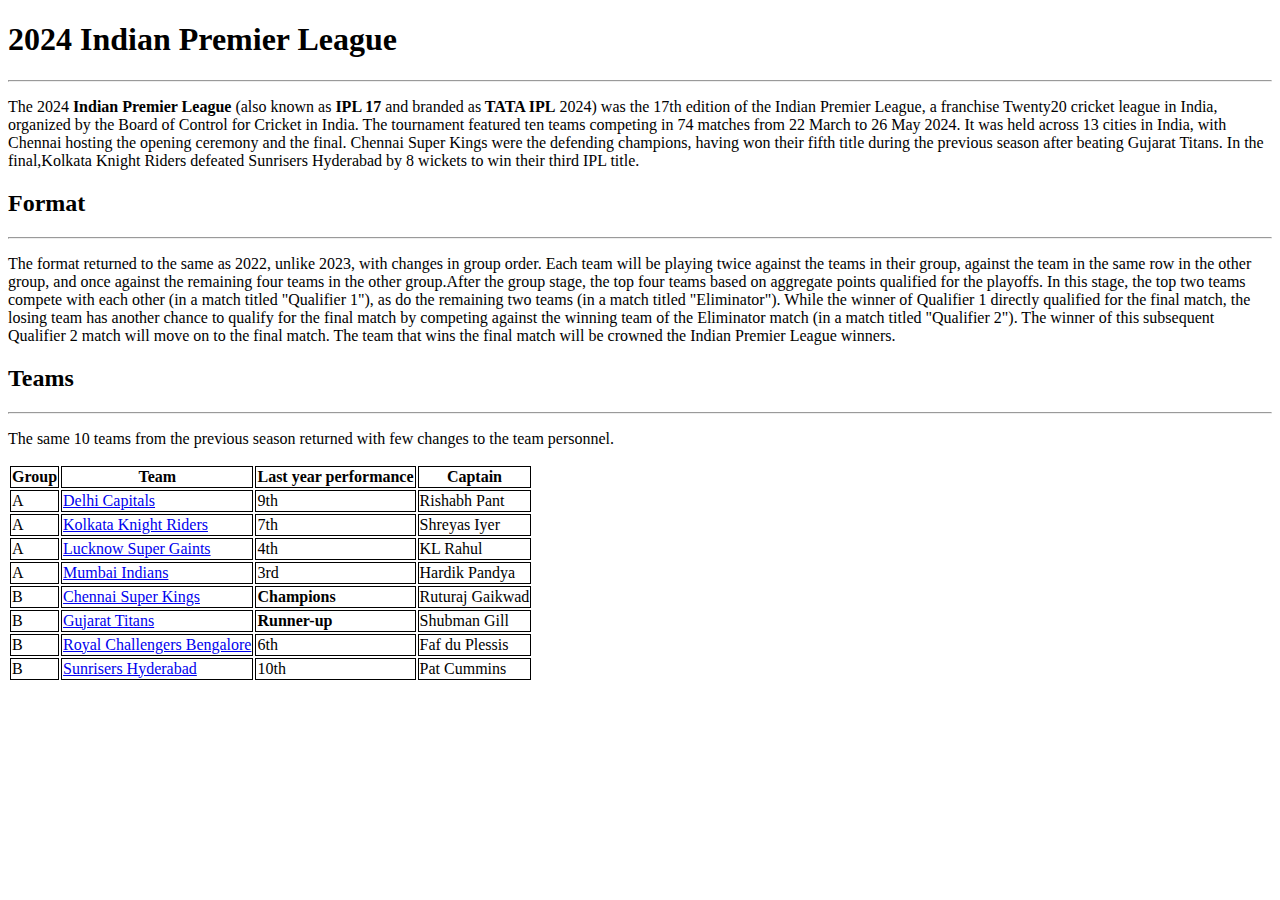
<file: S6-intro to css/index.html>
<!DOCTYPE html>
<html lang="en">
  <head>
    <meta charset="UTF-8" />
    <meta name="viewport" content="width=device-width, initial-scale=1.0" />
    <title>Document</title>
    <link rel="stylesheet" href="style.css">
  </head>
  <body id="body">
    <h1 id="title">2024 Indian Premier League</h1>
    <hr>
    <p>
      The 2024 <b>Indian Premier League</b> (also known as <b>IPL 17</b> and
      branded as<b> TATA IPL</b> 2024) was the 17th edition of the Indian
      Premier League, a franchise Twenty20 cricket league in India, organized by
      the Board of Control for Cricket in India. The tournament featured ten
      teams competing in 74 matches from 22 March to 26 May 2024. It was held
      across 13 cities in India, with Chennai hosting the opening ceremony and
      the final. Chennai Super Kings were the defending champions, having won
      their fifth title during the previous season after beating Gujarat Titans.
      In the final,Kolkata Knight Riders defeated Sunrisers Hyderabad by 8
      wickets to win their third IPL title.
    </p>
    <h2 id="format">Format</h2>
    <hr>
    <p>
      The format returned to the same as 2022, unlike 2023, with changes in
      group order. Each team will be playing twice against the teams in their
      group, against the team in the same row in the other group, and once
      against the remaining four teams in the other group.After the group stage,
      the top four teams based on aggregate points qualified for the playoffs.
      In this stage, the top two teams compete with each other (in a match
      titled "Qualifier 1"), as do the remaining two teams (in a match titled
      "Eliminator"). While the winner of Qualifier 1 directly qualified for the
      final match, the losing team has another chance to qualify for the final
      match by competing against the winning team of the Eliminator match (in a
      match titled "Qualifier 2"). The winner of this subsequent Qualifier 2
      match will move on to the final match. The team that wins the final match
      will be crowned the Indian Premier League winners.
    </p>
    <h2 id="teams">Teams</h2>
    <hr>
    <p>The same 10 teams from the previous season returned with few changes to the team personnel.</p>
    <table>
      <tr id="tr">
        <th id="th">Group</th>
        <th>Team</th>
        <th>Last year performance</th>
        <th>Captain</th>
      </tr>
      <tr>
        <td>A</td>
        <td><a href="./delhi.html">Delhi Capitals</a></td>
        <td>9th</td>
        <td>Rishabh Pant</td>
      </tr>
      <tr>
        <td>A</td>
        <td><a href="./kolkata.html">Kolkata Knight Riders</a></td>
        <td>7th</td>
        <td>Shreyas Iyer</td>
      </tr>
      <tr>
        <td>A</td>
        <td><a href="lucknow.html">Lucknow Super Gaints</a></td>
        <td>4th</td>
        <td>KL Rahul</td>
      </tr>
      <tr>
        <td>A</td>
        <td><a href="./mumbai.html">Mumbai Indians</a></td>
        <td>3rd</td>
        <td>Hardik Pandya</td>
      </tr>
      <tr>
        <td>B</td>
        <td><a href="./chennai.html">Chennai Super Kings</a></td>
        <td><b>Champions</b></td>
        <td>Ruturaj Gaikwad</td>
      </tr>
      <tr>
        <td>B</td>
        <td><a href="./gujarat.html">Gujarat Titans</a></td>
        <td><b>Runner-up</b></td>
        <td>Shubman Gill</td>
      </tr>
      <tr>
        <td>B</td>
        <td><a href="banglore.html">Royal Challengers Bengalore</a></td>
        <td>6th</td>
        <td>Faf du Plessis </td>
      </tr>
      <tr>
        <td>B</td>
        <td><a href="hyderabad.html">Sunrisers Hyderabad</a></td>
        <td>10th</td>
        <td>Pat Cummins</td>
      </tr>
    </table>
  </body>
</html>
</file>
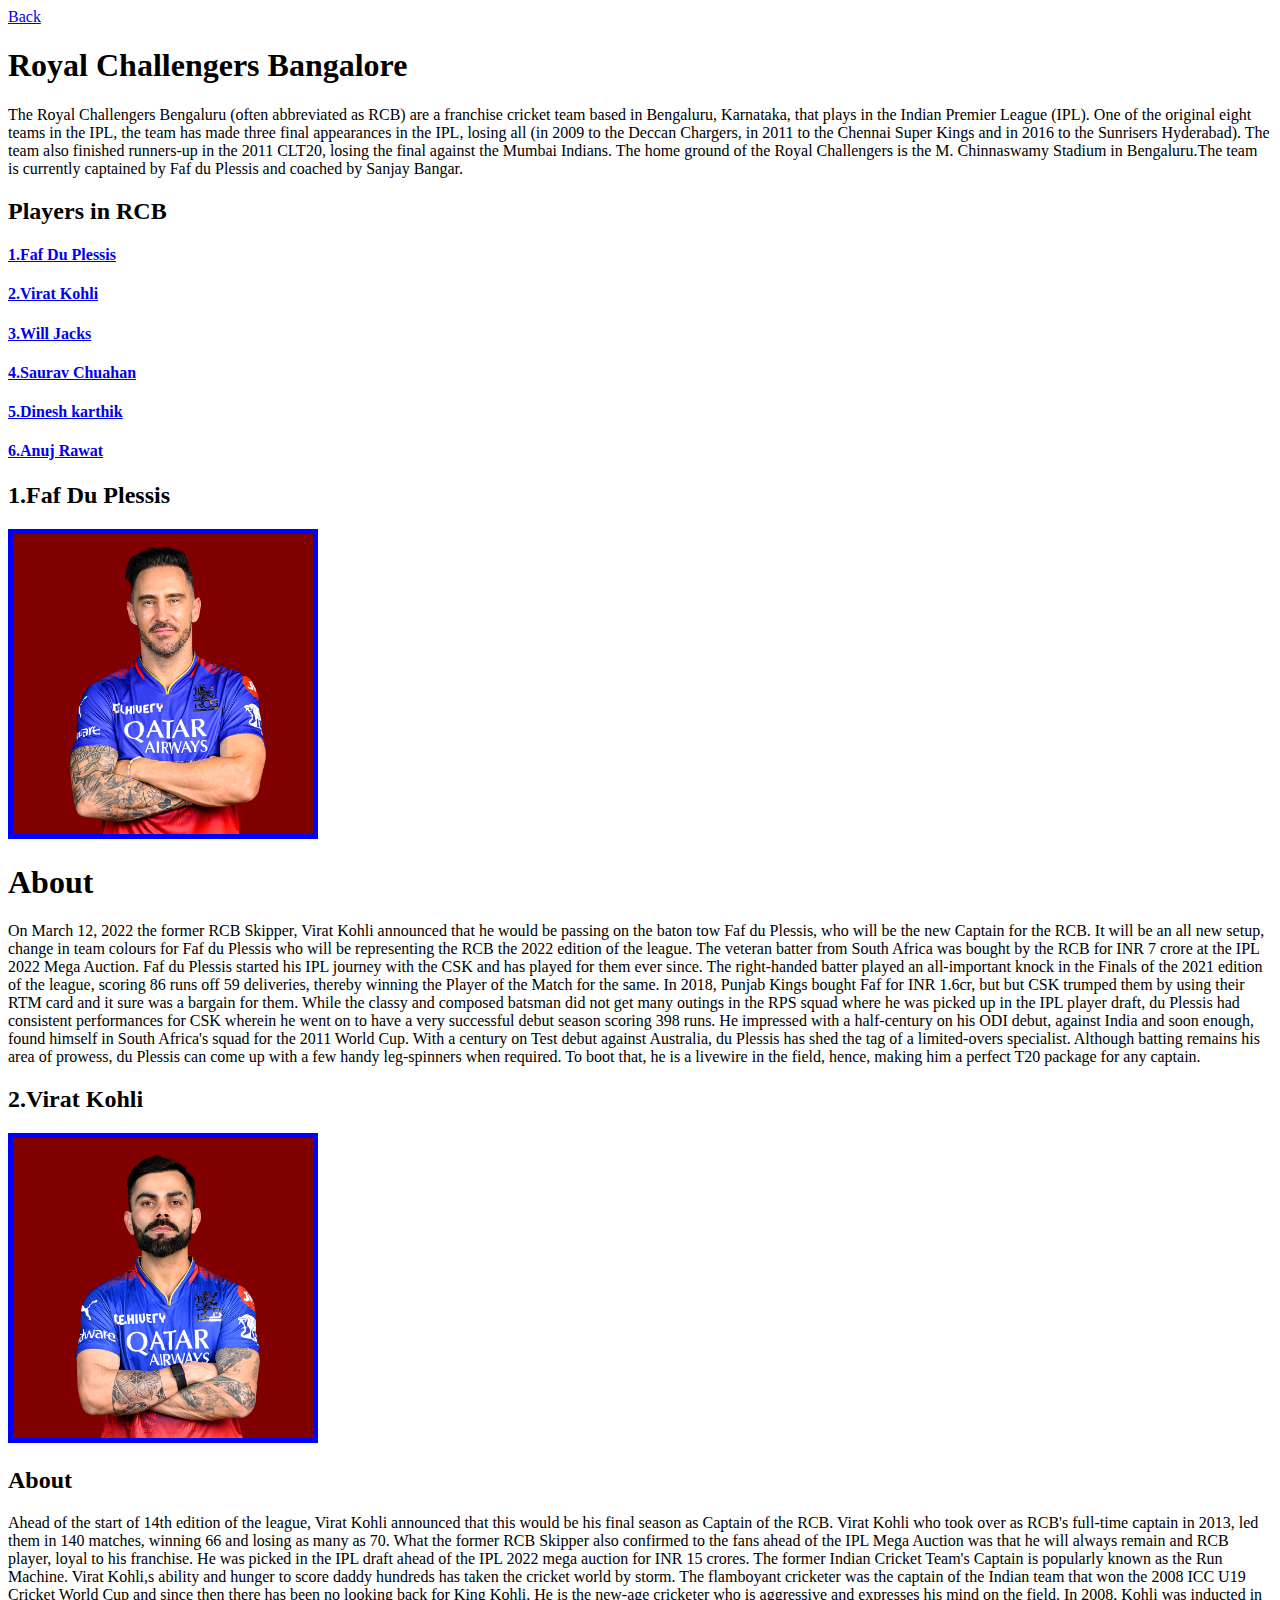
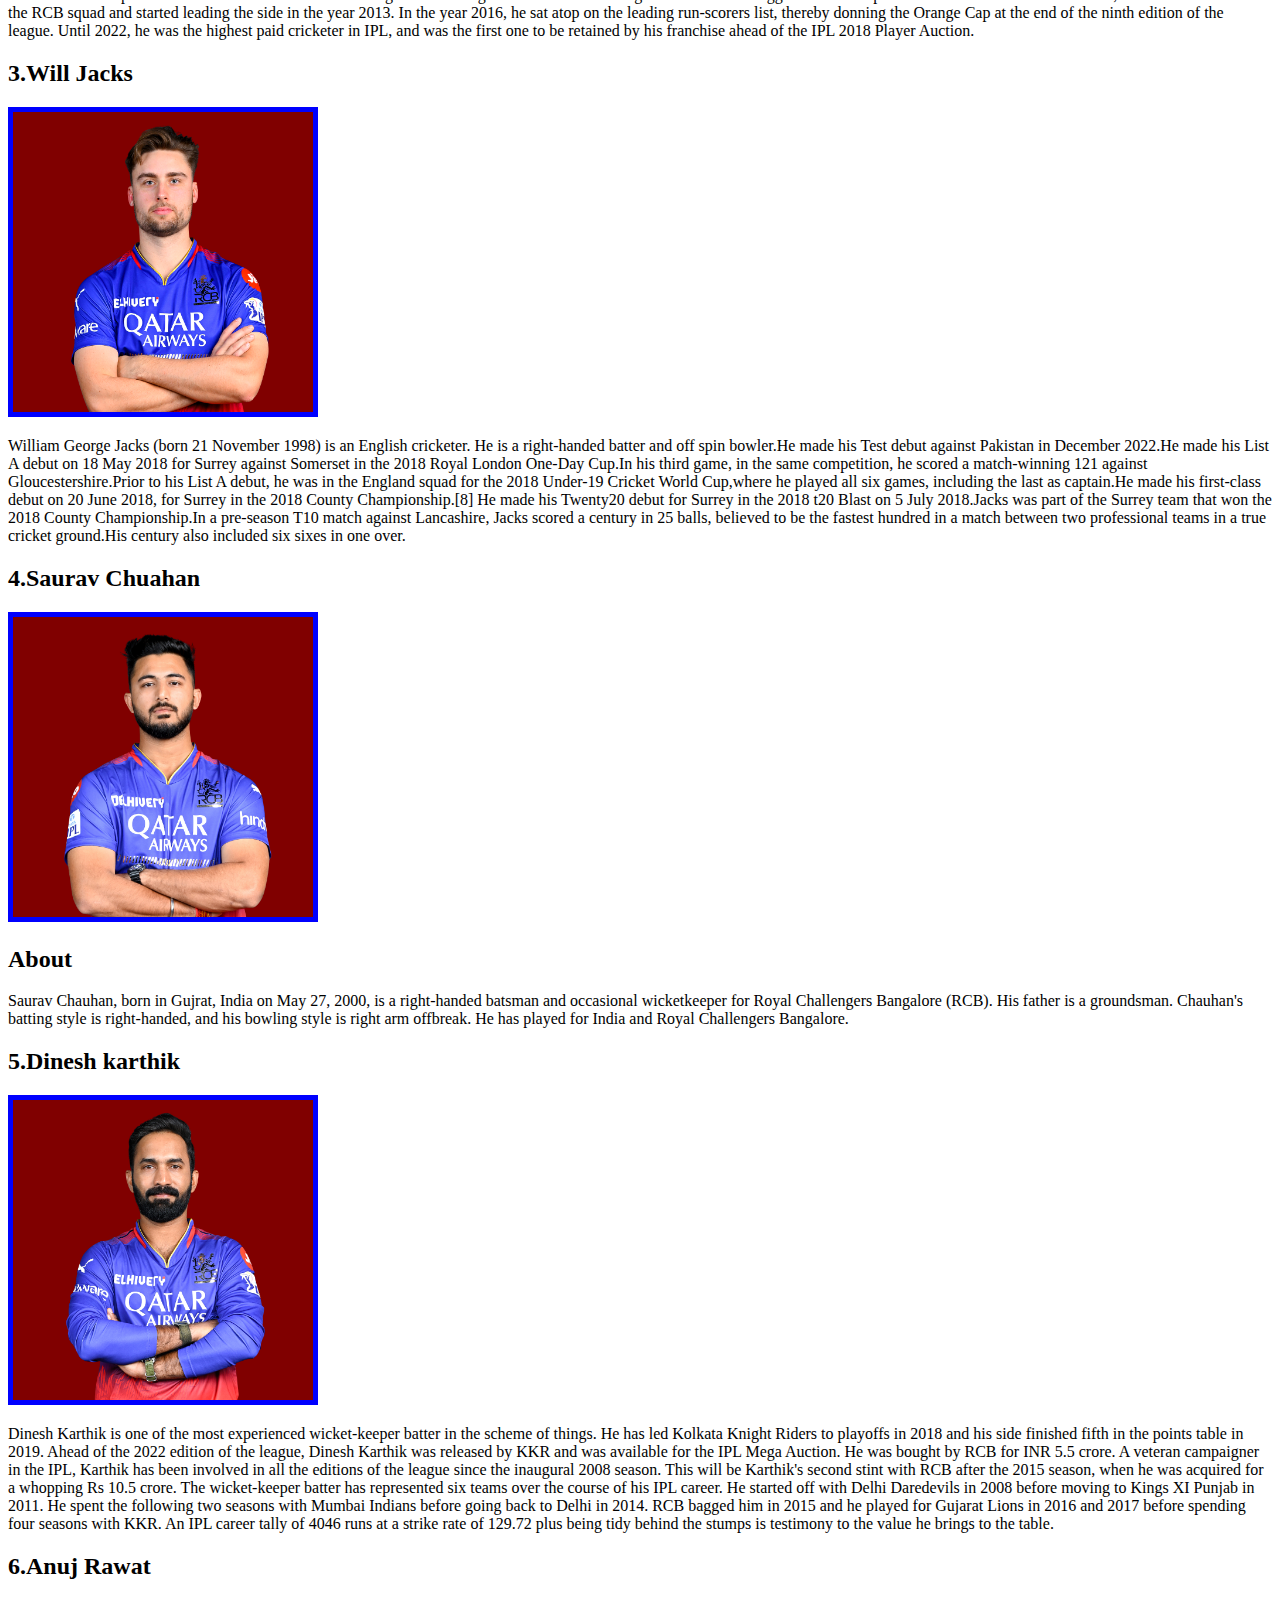
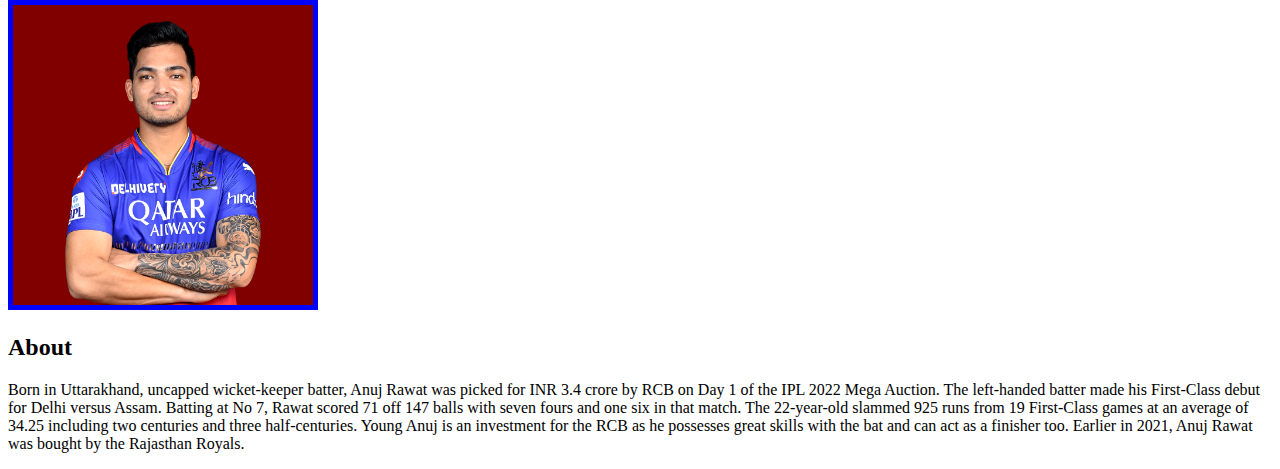
<file: S6-intro to css/banglore.html>
<!DOCTYPE html>
<html lang="en">
  <head>
    <meta charset="UTF-8" />
    <meta name="viewport" content="width=device-width, initial-scale=1.0" />
    <title>Document</title>
    <link rel="stylesheet" href="style.css" />
  </head>
  <body id="rcb">
    <a href="./index.html">Back</a>
    <h1>Royal Challengers Bangalore</h1>
    <p>
      The Royal Challengers Bengaluru (often abbreviated as RCB) are a franchise
      cricket team based in Bengaluru, Karnataka, that plays in the Indian
      Premier League (IPL). One of the original eight teams in the IPL, the team
      has made three final appearances in the IPL, losing all (in 2009 to the
      Deccan Chargers, in 2011 to the Chennai Super Kings and in 2016 to the
      Sunrisers Hyderabad). The team also finished runners-up in the 2011 CLT20,
      losing the final against the Mumbai Indians. The home ground of the Royal
      Challengers is the M. Chinnaswamy Stadium in Bengaluru.The team is
      currently captained by Faf du Plessis and coached by Sanjay Bangar.
    </p>
    <h2>Players in RCB</h2>
    <a href="#Faf Du Plessis"><h4>1.Faf Du Plessis</h4></a>
    <a href="#Virat Kohli"><h4>2.Virat Kohli</h4></a>
    <a href="#Will Jacks"><h4>3.Will Jacks</h4></a>
    <a href="Saurav Chuahan"><h4>4.Saurav Chuahan</h4></a>
    <a href="#Dinesh karthik"><h4>5.Dinesh karthik</h4></a>
    <a href="#Anuj Rawat"><h4>6.Anuj Rawat</h4></a>

    <h2 id="Faf Du Plessis">1.Faf Du Plessis</h2>
    <img id="faf" src="./images/bangalore/faf du plessis.png" />
    <h1>About</h1>
    <p>
      On March 12, 2022 the former RCB Skipper, Virat Kohli announced that he
      would be passing on the baton tow Faf du Plessis, who will be the new
      Captain for the RCB. It will be an all new setup, change in team colours
      for Faf du Plessis who will be representing the RCB the 2022 edition of
      the league. The veteran batter from South Africa was bought by the RCB for
      INR 7 crore at the IPL 2022 Mega Auction. Faf du Plessis started his IPL
      journey with the CSK and has played for them ever since. The right-handed
      batter played an all-important knock in the Finals of the 2021 edition of
      the league, scoring 86 runs off 59 deliveries, thereby winning the Player
      of the Match for the same. In 2018, Punjab Kings bought Faf for INR 1.6cr,
      but but CSK trumped them by using their RTM card and it sure was a bargain
      for them. While the classy and composed batsman did not get many outings
      in the RPS squad where he was picked up in the IPL player draft, du
      Plessis had consistent performances for CSK wherein he went on to have a
      very successful debut season scoring 398 runs. He impressed with a
      half-century on his ODI debut, against India and soon enough, found
      himself in South Africa's squad for the 2011 World Cup. With a century on
      Test debut against Australia, du Plessis has shed the tag of a
      limited-overs specialist. Although batting remains his area of prowess, du
      Plessis can come up with a few handy leg-spinners when required. To boot
      that, he is a livewire in the field, hence, making him a perfect T20
      package for any captain.
    </p>
    <h2 id="Virat Kohli">2.Virat Kohli</h2>
    <img id="virat" src="./images/bangalore/virat kohli.png" />
    <h2>About</h2>
    <p>
      Ahead of the start of 14th edition of the league, Virat Kohli announced
      that this would be his final season as Captain of the RCB. Virat Kohli who
      took over as RCB's full-time captain in 2013, led them in 140 matches,
      winning 66 and losing as many as 70. What the former RCB Skipper also
      confirmed to the fans ahead of the IPL Mega Auction was that he will
      always remain and RCB player, loyal to his franchise. He was picked in the
      IPL draft ahead of the IPL 2022 mega auction for INR 15 crores. The former
      Indian Cricket Team's Captain is popularly known as the Run Machine. Virat
      Kohli,s ability and hunger to score daddy hundreds has taken the cricket
      world by storm. The flamboyant cricketer was the captain of the Indian
      team that won the 2008 ICC U19 Cricket World Cup and since then there has
      been no looking back for King Kohli. He is the new-age cricketer who is
      aggressive and expresses his mind on the field. In 2008, Kohli was
      inducted in the RCB squad and started leading the side in the year 2013.
      In the year 2016, he sat atop on the leading run-scorers list, thereby
      donning the Orange Cap at the end of the ninth edition of the league.
      Until 2022, he was the highest paid cricketer in IPL, and was the first
      one to be retained by his franchise ahead of the IPL 2018 Player Auction.
    </p>
    <h2 id="Will Jacks">3.Will Jacks</h2>
    <img id="will" src="./images/bangalore/will jacks.png" />
    <p>
      William George Jacks (born 21 November 1998) is an English cricketer. He
      is a right-handed batter and off spin bowler.He made his Test debut
      against Pakistan in December 2022.He made his List A debut on 18 May 2018
      for Surrey against Somerset in the 2018 Royal London One-Day Cup.In his
      third game, in the same competition, he scored a match-winning 121 against
      Gloucestershire.Prior to his List A debut, he was in the England squad for
      the 2018 Under-19 Cricket World Cup,where he played all six games,
      including the last as captain.He made his first-class debut on 20 June
      2018, for Surrey in the 2018 County Championship.[8] He made his Twenty20
      debut for Surrey in the 2018 t20 Blast on 5 July 2018.Jacks was part of
      the Surrey team that won the 2018 County Championship.In a pre-season T10
      match against Lancashire, Jacks scored a century in 25 balls, believed to
      be the fastest hundred in a match between two professional teams in a true
      cricket ground.His century also included six sixes in one over.
    </p>
    <h2 id="Saurav Chuahan">4.Saurav Chuahan</h2>
    <img id="saurav" src="./images/bangalore/saurav.png" />
    <h2>About</h2>
    <p>
      Saurav Chauhan, born in Gujrat, India on May 27, 2000, is a right-handed
      batsman and occasional wicketkeeper for Royal Challengers Bangalore (RCB).
      His father is a groundsman. Chauhan's batting style is right-handed, and
      his bowling style is right arm offbreak. He has played for India and Royal
      Challengers Bangalore.
    </p>
    <h2 id="Dinesh karthik">5.Dinesh karthik</h2>
    <img id="dinesh" src="./images/bangalore/dinesh karthik.png" />
    <p>
      Dinesh Karthik is one of the most experienced wicket-keeper batter in the
      scheme of things. He has led Kolkata Knight Riders to playoffs in 2018 and
      his side finished fifth in the points table in 2019. Ahead of the 2022
      edition of the league, Dinesh Karthik was released by KKR and was
      available for the IPL Mega Auction. He was bought by RCB for INR 5.5
      crore. A veteran campaigner in the IPL, Karthik has been involved in all
      the editions of the league since the inaugural 2008 season. This will be
      Karthik's second stint with RCB after the 2015 season, when he was
      acquired for a whopping Rs 10.5 crore. The wicket-keeper batter has
      represented six teams over the course of his IPL career. He started off
      with Delhi Daredevils in 2008 before moving to Kings XI Punjab in 2011. He
      spent the following two seasons with Mumbai Indians before going back to
      Delhi in 2014. RCB bagged him in 2015 and he played for Gujarat Lions in
      2016 and 2017 before spending four seasons with KKR. An IPL career tally
      of 4046 runs at a strike rate of 129.72 plus being tidy behind the stumps
      is testimony to the value he brings to the table.
    </p>
    <h2 id="Anuj Rawat">6.Anuj Rawat</h2>
    <img id="anuj" src="./images/bangalore/anuj rawat.png" />
    <h2>About</h2>
    <p>
      Born in Uttarakhand, uncapped wicket-keeper batter, Anuj Rawat was picked
      for INR 3.4 crore by RCB on Day 1 of the IPL 2022 Mega Auction. The
      left-handed batter made his First-Class debut for Delhi versus Assam.
      Batting at No 7, Rawat scored 71 off 147 balls with seven fours and one
      six in that match. The 22-year-old slammed 925 runs from 19 First-Class
      games at an average of 34.25 including two centuries and three
      half-centuries. Young Anuj is an investment for the RCB as he possesses
      great skills with the bat and can act as a finisher too. Earlier in 2021,
      Anuj Rawat was bought by the Rajasthan Royals.
    </p>
  </body>
</html>
</file>
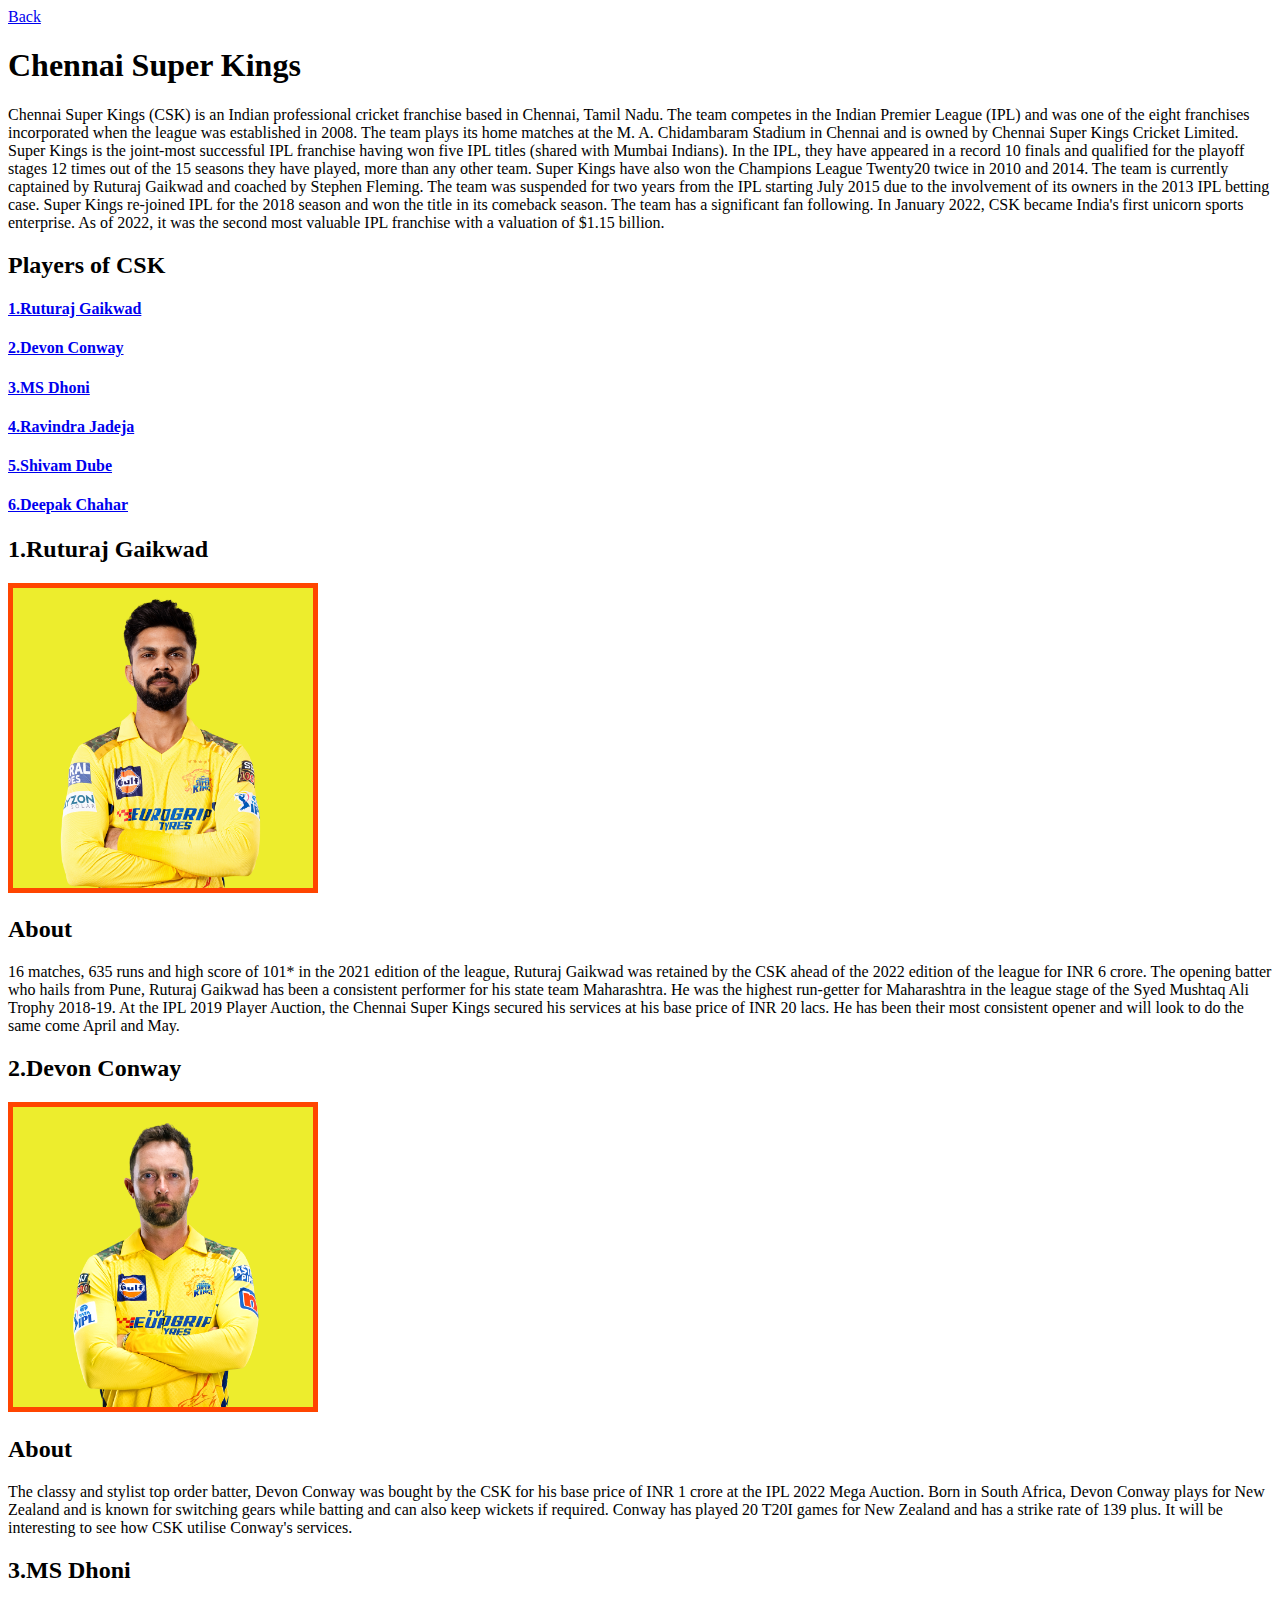
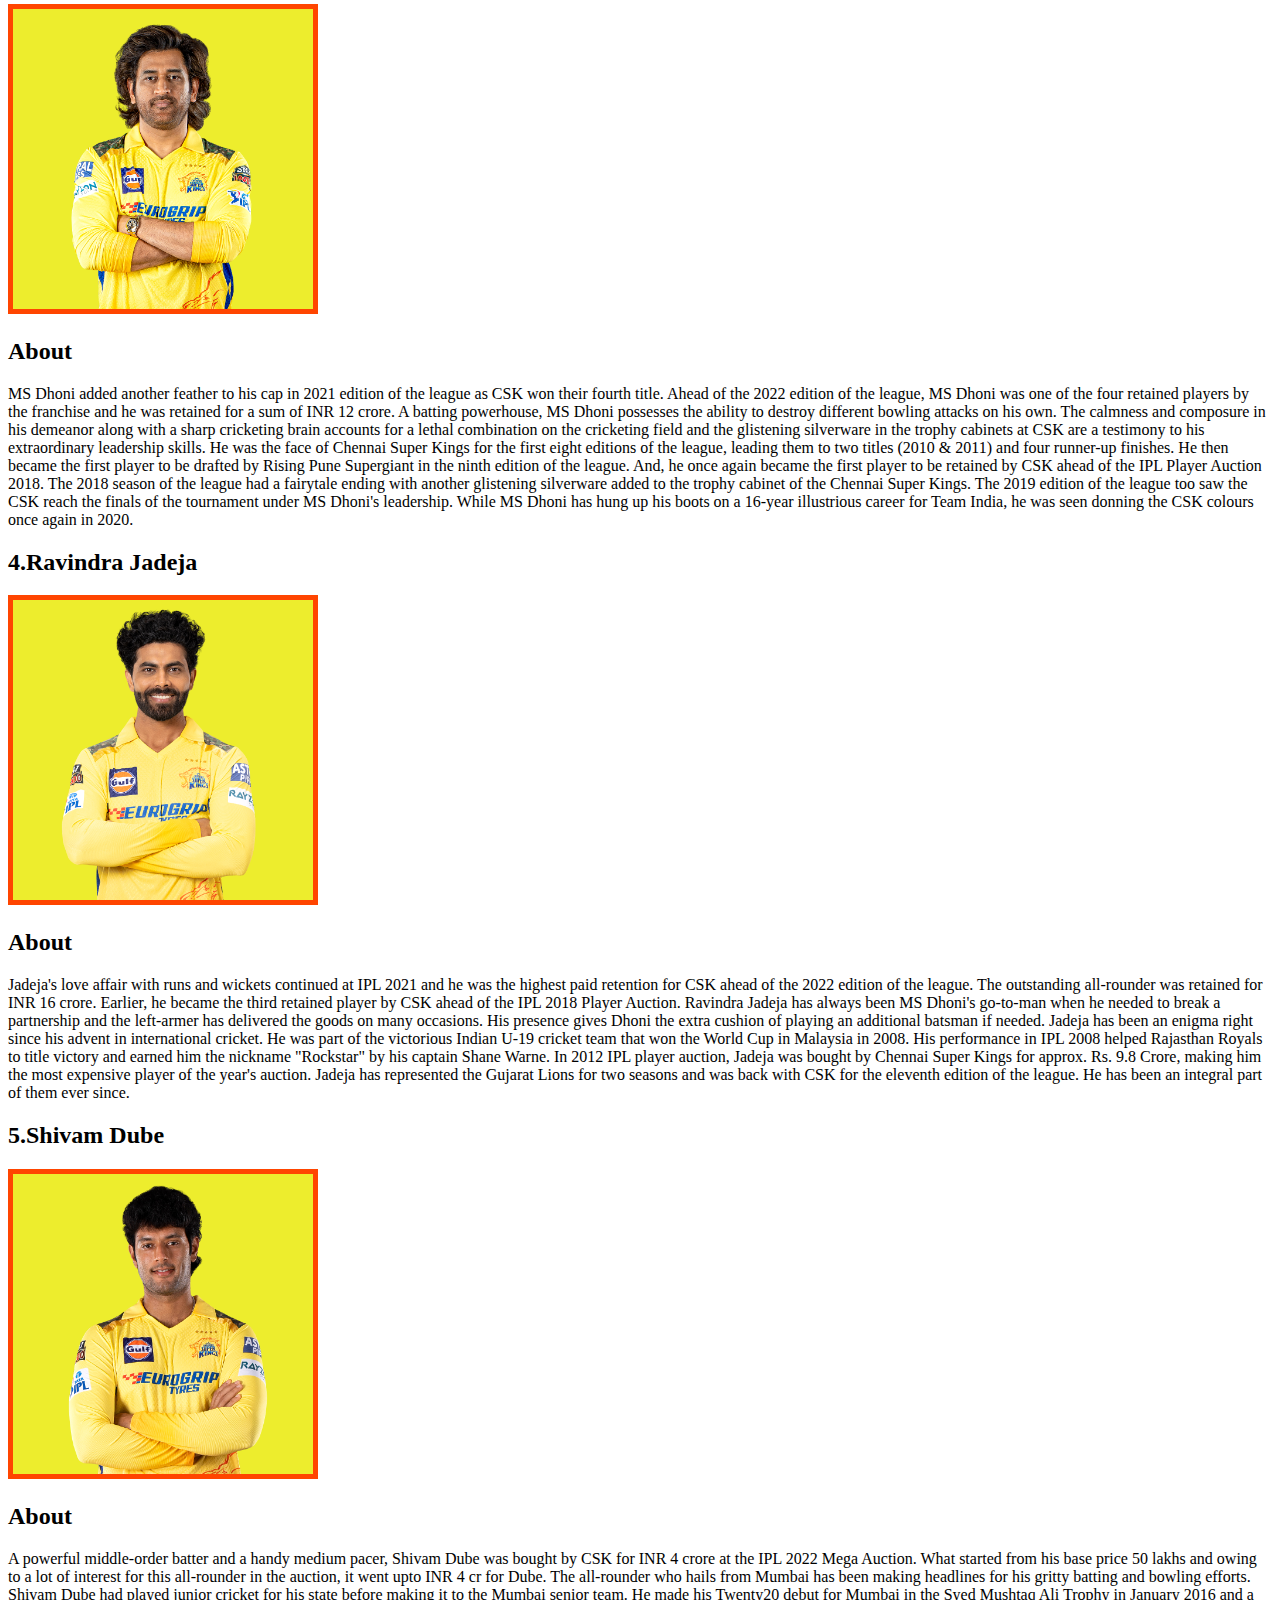
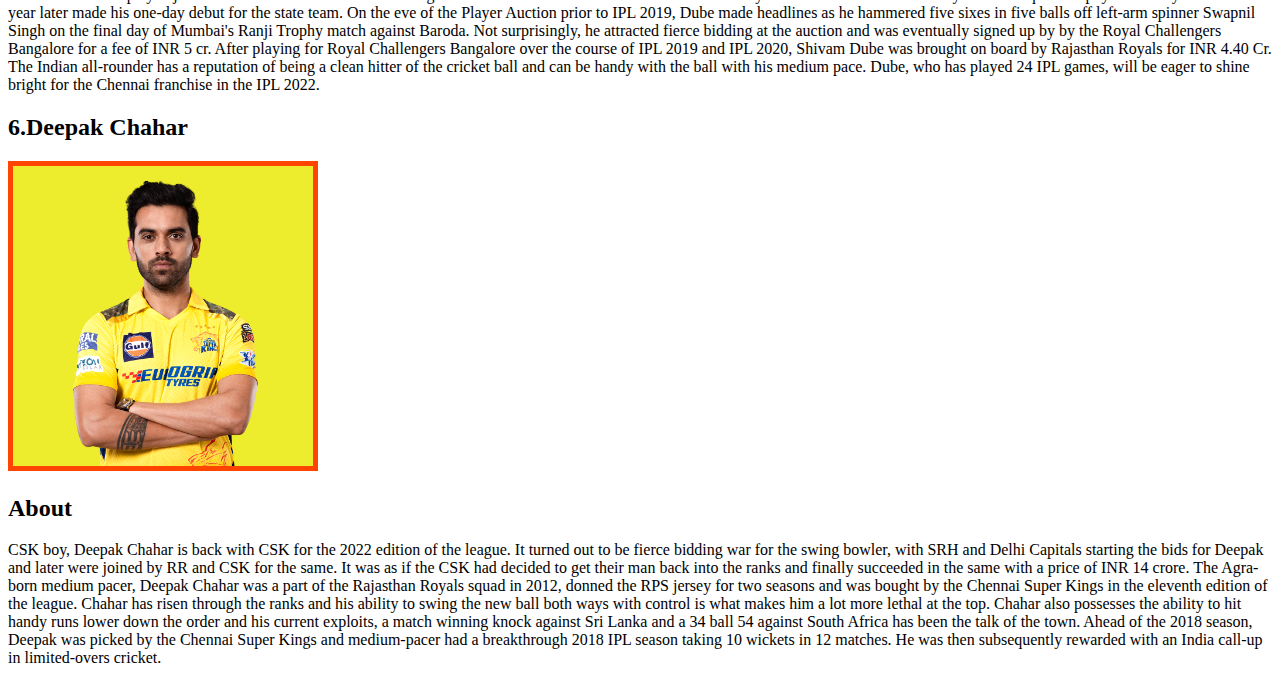
<file: S6-intro to css/chennai.html>
<!DOCTYPE html>
<html lang="en">
  <head>
    <meta charset="UTF-8" />
    <meta name="viewport" content="width=device-width, initial-scale=1.0" />
    <title>Document</title>
    <link rel="stylesheet" href="style.css" />
  </head>
  <body>
    <a href="./index.html">Back</a>
    <h1>Chennai Super Kings</h1>
    <p>
      Chennai Super Kings (CSK) is an Indian professional cricket franchise
      based in Chennai, Tamil Nadu. The team competes in the Indian Premier
      League (IPL) and was one of the eight franchises incorporated when the
      league was established in 2008. The team plays its home matches at the M.
      A. Chidambaram Stadium in Chennai and is owned by Chennai Super Kings
      Cricket Limited. Super Kings is the joint-most successful IPL franchise
      having won five IPL titles (shared with Mumbai Indians). In the IPL, they
      have appeared in a record 10 finals and qualified for the playoff stages
      12 times out of the 15 seasons they have played, more than any other team.
      Super Kings have also won the Champions League Twenty20 twice in 2010 and
      2014. The team is currently captained by Ruturaj Gaikwad and coached by
      Stephen Fleming. The team was suspended for two years from the IPL
      starting July 2015 due to the involvement of its owners in the 2013 IPL
      betting case. Super Kings re-joined IPL for the 2018 season and won the
      title in its comeback season. The team has a significant fan following. In
      January 2022, CSK became India's first unicorn sports enterprise. As of
      2022, it was the second most valuable IPL franchise with a valuation of
      $1.15 billion.
    </p>
    <h2>Players of CSK</h2>
    <a href="#Ruturaj Gaikwad"><h4>1.Ruturaj Gaikwad</h4></a>
    <a href="#Devon Conway"><h4>2.Devon Conway</h4></a>
    <a href="#MS Dhoni"><h4>3.MS Dhoni</h4></a>
    <a href="#Ravindra Jadeja"><h4>4.Ravindra Jadeja</h4></a>
    <a href="#Shivam Dube"><h4>5.Shivam Dube</h4></a>
    <a href="#Deepak Chahar"><h4>6.Deepak Chahar</h4></a>

    <h2 id="Ruturaj Gaikwad">1.Ruturaj Gaikwad</h2>
    <img id="ruturaj" src="./images/chennai/ruturaj.png">
    <h2>About</h2>
    <p>
      16 matches, 635 runs and high score of 101* in the 2021 edition of the
      league, Ruturaj Gaikwad was retained by the CSK ahead of the 2022 edition
      of the league for INR 6 crore. The opening batter who hails from Pune,
      Ruturaj Gaikwad has been a consistent performer for his state team
      Maharashtra. He was the highest run-getter for Maharashtra in the league
      stage of the Syed Mushtaq Ali Trophy 2018-19. At the IPL 2019 Player
      Auction, the Chennai Super Kings secured his services at his base price of
      INR 20 lacs. He has been their most consistent opener and will look to do
      the same come April and May.
    </p>
    <h2 id="Devon Conway">2.Devon Conway</h2>
    <img id="devon" src="./images/chennai/devon.png">
    <h2>About</h2>
    <p>
      The classy and stylist top order batter, Devon Conway was bought by the
      CSK for his base price of INR 1 crore at the IPL 2022 Mega Auction. Born
      in South Africa, Devon Conway plays for New Zealand and is known for
      switching gears while batting and can also keep wickets if required.
      Conway has played 20 T20I games for New Zealand and has a strike rate of
      139 plus. It will be interesting to see how CSK utilise Conway's services.
    </p>
    <h2 id="MS Dhoni">3.MS Dhoni</h2>
    <img id="dhoni" src="./images/chennai/dhoni.png">
    <h2>About</h2>
    <p>
      MS Dhoni added another feather to his cap in 2021 edition of the league as
      CSK won their fourth title. Ahead of the 2022 edition of the league, MS
      Dhoni was one of the four retained players by the franchise and he was
      retained for a sum of INR 12 crore. A batting powerhouse, MS Dhoni
      possesses the ability to destroy different bowling attacks on his own. The
      calmness and composure in his demeanor along with a sharp cricketing brain
      accounts for a lethal combination on the cricketing field and the
      glistening silverware in the trophy cabinets at CSK are a testimony to his
      extraordinary leadership skills. He was the face of Chennai Super Kings
      for the first eight editions of the league, leading them to two titles
      (2010 & 2011) and four runner-up finishes. He then became the first player
      to be drafted by Rising Pune Supergiant in the ninth edition of the
      league. And, he once again became the first player to be retained by CSK
      ahead of the IPL Player Auction 2018. The 2018 season of the league had a
      fairytale ending with another glistening silverware added to the trophy
      cabinet of the Chennai Super Kings. The 2019 edition of the league too saw
      the CSK reach the finals of the tournament under MS Dhoni's leadership.
      While MS Dhoni has hung up his boots on a 16-year illustrious career for
      Team India, he was seen donning the CSK colours once again in 2020.
    </p>
    <h2 id="Ravindra Jadeja">4.Ravindra Jadeja</h2>
    <img id="ravindra" src="./images/chennai/jadeja.png">
    <h2>About</h2>
    <p>
      Jadeja's love affair with runs and wickets continued at IPL 2021 and he
      was the highest paid retention for CSK ahead of the 2022 edition of the
      league. The outstanding all-rounder was retained for INR 16 crore.
      Earlier, he became the third retained player by CSK ahead of the IPL 2018
      Player Auction. Ravindra Jadeja has always been MS Dhoni's go-to-man when
      he needed to break a partnership and the left-armer has delivered the
      goods on many occasions. His presence gives Dhoni the extra cushion of
      playing an additional batsman if needed. Jadeja has been an enigma right
      since his advent in international cricket. He was part of the victorious
      Indian U-19 cricket team that won the World Cup in Malaysia in 2008. His
      performance in IPL 2008 helped Rajasthan Royals to title victory and
      earned him the nickname "Rockstar" by his captain Shane Warne. In 2012 IPL
      player auction, Jadeja was bought by Chennai Super Kings for approx. Rs.
      9.8 Crore, making him the most expensive player of the year's auction.
      Jadeja has represented the Gujarat Lions for two seasons and was back with
      CSK for the eleventh edition of the league. He has been an integral part
      of them ever since.
    </p>
    <h2 id="Shivam Dube">5.Shivam Dube</h2>
    <img id="shivam" src="./images/chennai/shivam dube.png">
    <h2>About</h2>
    <p>
      A powerful middle-order batter and a handy medium pacer, Shivam Dube was
      bought by CSK for INR 4 crore at the IPL 2022 Mega Auction. What started
      from his base price 50 lakhs and owing to a lot of interest for this
      all-rounder in the auction, it went upto INR 4 cr for Dube. The
      all-rounder who hails from Mumbai has been making headlines for his gritty
      batting and bowling efforts. Shivam Dube had played junior cricket for his
      state before making it to the Mumbai senior team. He made his Twenty20
      debut for Mumbai in the Syed Mushtaq Ali Trophy in January 2016 and a year
      later made his one-day debut for the state team. On the eve of the Player
      Auction prior to IPL 2019, Dube made headlines as he hammered five sixes
      in five balls off left-arm spinner Swapnil Singh on the final day of
      Mumbai's Ranji Trophy match against Baroda. Not surprisingly, he attracted
      fierce bidding at the auction and was eventually signed up by by the Royal
      Challengers Bangalore for a fee of INR 5 cr. After playing for Royal
      Challengers Bangalore over the course of IPL 2019 and IPL 2020, Shivam
      Dube was brought on board by Rajasthan Royals for INR 4.40 Cr. The Indian
      all-rounder has a reputation of being a clean hitter of the cricket ball
      and can be handy with the ball with his medium pace. Dube, who has played
      24 IPL games, will be eager to shine bright for the Chennai franchise in
      the IPL 2022.
    </p>
    <h2 id="Deepak Chahar">6.Deepak Chahar</h2>
    <img id="deepak" src="./images/chennai/deepak.png">
    <h2>About</h2>
    <p>
      CSK boy, Deepak Chahar is back with CSK for the 2022 edition of the
      league. It turned out to be fierce bidding war for the swing bowler, with
      SRH and Delhi Capitals starting the bids for Deepak and later were joined
      by RR and CSK for the same. It was as if the CSK had decided to get their
      man back into the ranks and finally succeeded in the same with a price of
      INR 14 crore. The Agra-born medium pacer, Deepak Chahar was a part of the
      Rajasthan Royals squad in 2012, donned the RPS jersey for two seasons and
      was bought by the Chennai Super Kings in the eleventh edition of the
      league. Chahar has risen through the ranks and his ability to swing the
      new ball both ways with control is what makes him a lot more lethal at the
      top. Chahar also possesses the ability to hit handy runs lower down the
      order and his current exploits, a match winning knock against Sri Lanka
      and a 34 ball 54 against South Africa has been the talk of the town. Ahead
      of the 2018 season, Deepak was picked by the Chennai Super Kings and
      medium-pacer had a breakthrough 2018 IPL season taking 10 wickets in 12
      matches. He was then subsequently rewarded with an India call-up in
      limited-overs cricket.
    </p>
  </body>
</html>
</file>
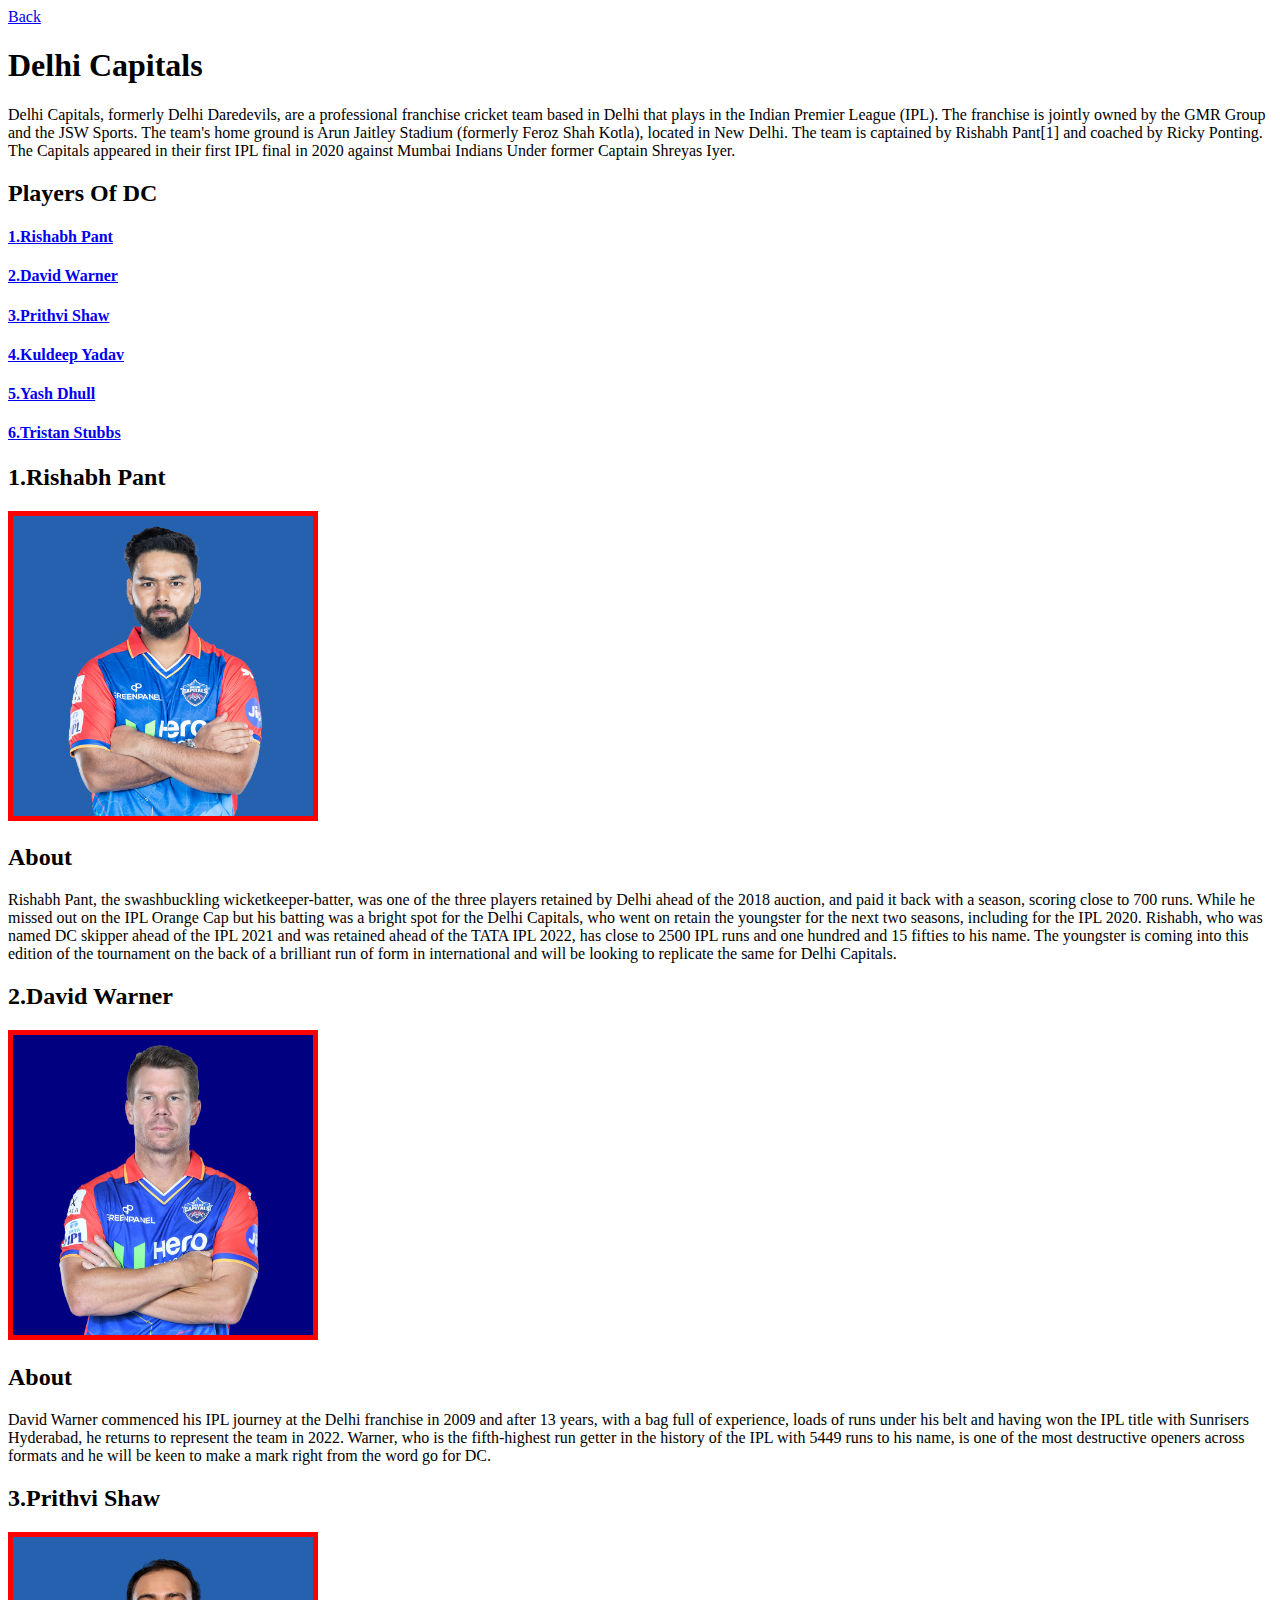
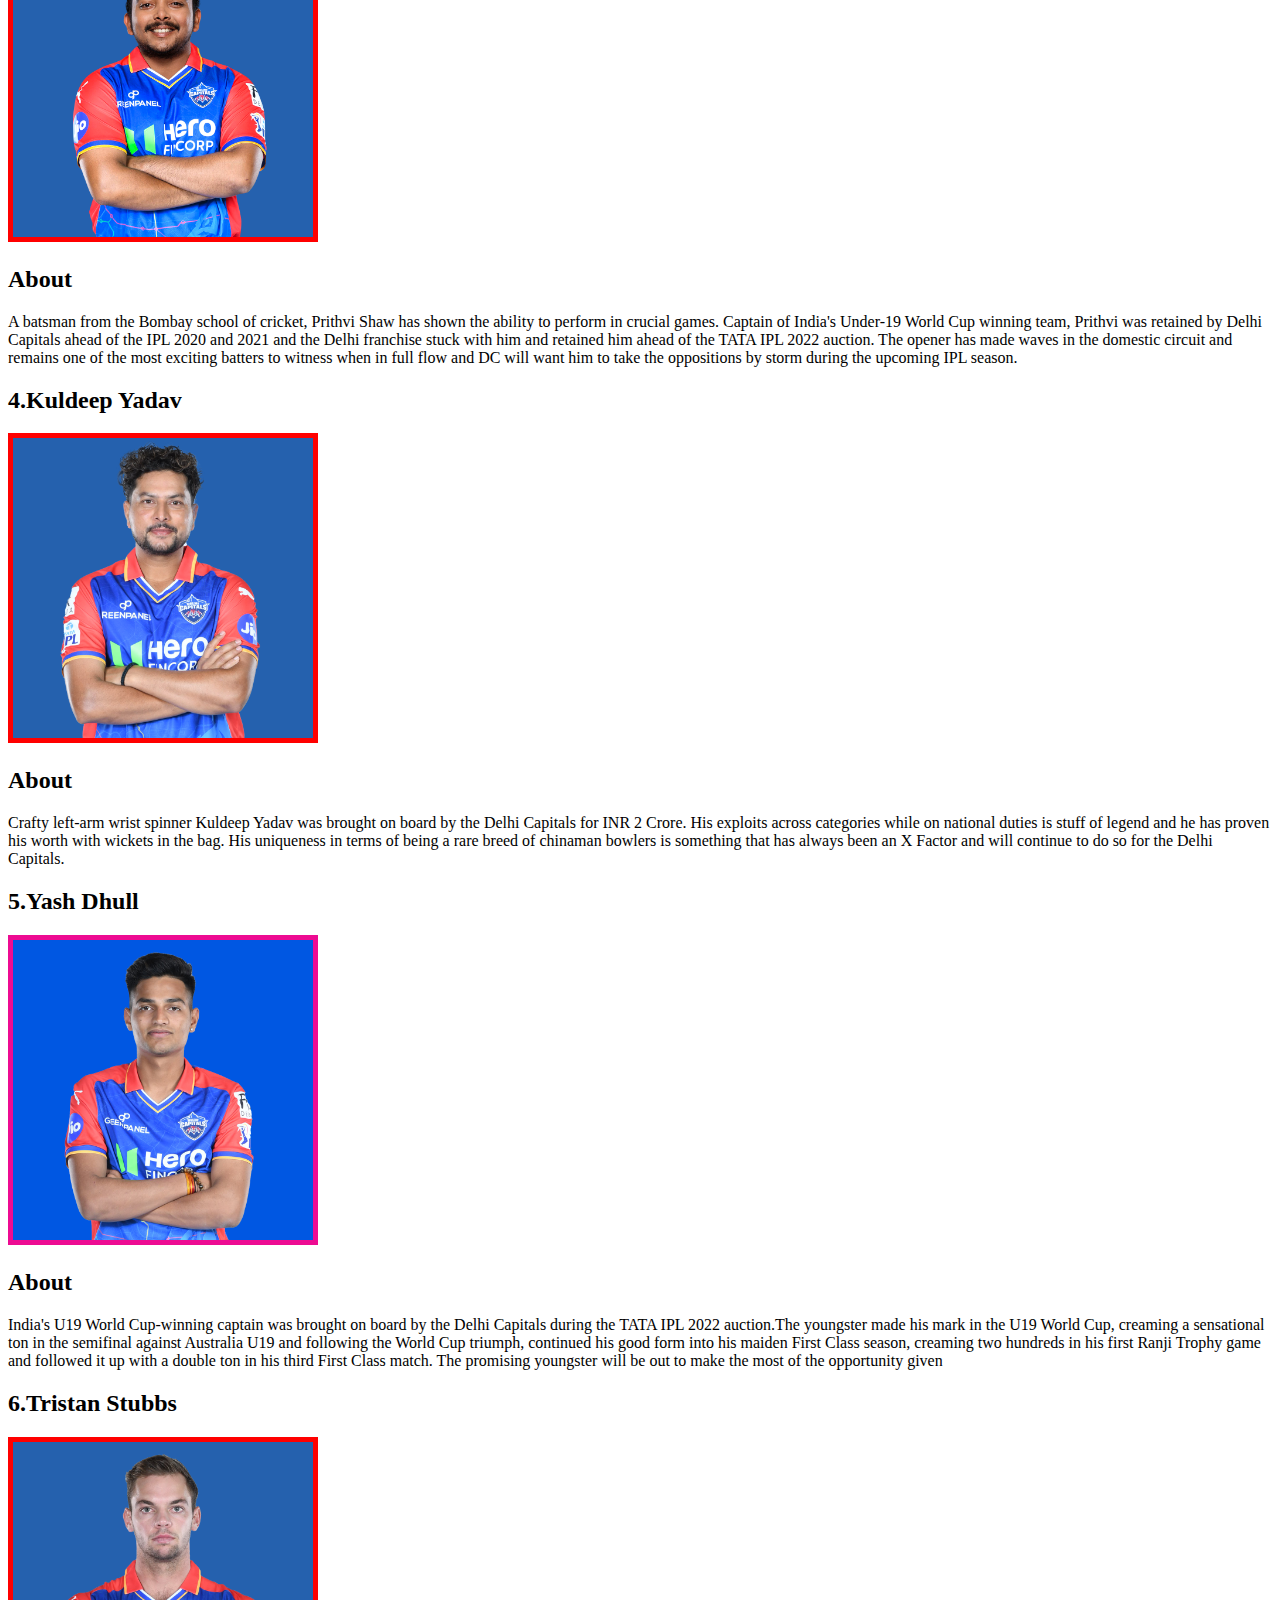
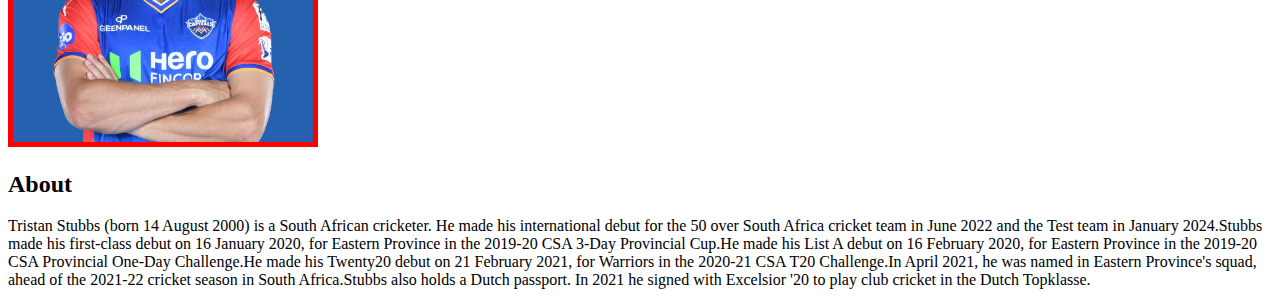
<file: S6-intro to css/delhi.html>
<!DOCTYPE html>
<html lang="en">
  <head>
    <meta charset="UTF-8" />
    <meta name="viewport" content="width=device-width, initial-scale=1.0" />
    <title>Document</title>
    <link rel="stylesheet" href="style.css">
  </head>
  <body>
    <a href="./index.html">Back</a>
    <h1>Delhi Capitals</h1>
    <p>
      Delhi Capitals, formerly Delhi Daredevils, are a professional franchise
      cricket team based in Delhi that plays in the Indian Premier League (IPL).
      The franchise is jointly owned by the GMR Group and the JSW Sports. The
      team's home ground is Arun Jaitley Stadium (formerly Feroz Shah Kotla),
      located in New Delhi. The team is captained by Rishabh Pant[1] and coached
      by Ricky Ponting. The Capitals appeared in their first IPL final in 2020
      against Mumbai Indians Under former Captain Shreyas Iyer.
    </p>
    <h2>Players Of DC</h2>
    <a href="#Rishabh Pant"><h4>1.Rishabh Pant</h4></a>
    <a href="#David Warner"><h4>2.David Warner</h4></a>
    <a href="#Prithvi Shaw"><h4>3.Prithvi Shaw</h4></a>
    <a href="#Kuldeep Yadav"><h4>4.Kuldeep Yadav</h4></a>
    <a href="#Yash Dhull"><h4>5.Yash Dhull</h4></a>
    <a href="Tristan Stubbs"><h4>6.Tristan Stubbs</h4></a>
    <h2 id="Rishabh Pant">1.Rishabh Pant</h2>
    <img id="rishabh" src="./images/delhi/rishabh.png">
    <h2>About</h2>
    <p>
      Rishabh Pant, the swashbuckling wicketkeeper-batter, was one of the three
      players retained by Delhi ahead of the 2018 auction, and paid it back with
      a season, scoring close to 700 runs. While he missed out on the IPL Orange
      Cap but his batting was a bright spot for the Delhi Capitals, who went on
      retain the youngster for the next two seasons, including for the IPL 2020.
      Rishabh, who was named DC skipper ahead of the IPL 2021 and was retained
      ahead of the TATA IPL 2022, has close to 2500 IPL runs and one hundred and
      15 fifties to his name. The youngster is coming into this edition of the
      tournament on the back of a brilliant run of form in international and
      will be looking to replicate the same for Delhi Capitals.
    </p>
    <h2 id="David Warner">2.David Warner</h2>
    <img id="david" src="./images/delhi/david.png">
    <h2>About</h2>
    <p>
      David Warner commenced his IPL journey at the Delhi franchise in 2009 and
      after 13 years, with a bag full of experience, loads of runs under his
      belt and having won the IPL title with Sunrisers Hyderabad, he returns to
      represent the team in 2022. Warner, who is the fifth-highest run getter in
      the history of the IPL with 5449 runs to his name, is one of the most
      destructive openers across formats and he will be keen to make a mark
      right from the word go for DC.
    </p>
    <h2 id="Prithvi Shaw">3.Prithvi Shaw</h2>
    <img id="prithvi" src="./images/delhi/prithvi.png">
    <h2>About</h2>
    <p>
      A batsman from the Bombay school of cricket, Prithvi Shaw has shown the
      ability to perform in crucial games. Captain of India's Under-19 World Cup
      winning team, Prithvi was retained by Delhi Capitals ahead of the IPL 2020
      and 2021 and the Delhi franchise stuck with him and retained him ahead of
      the TATA IPL 2022 auction. The opener has made waves in the domestic
      circuit and remains one of the most exciting batters to witness when in
      full flow and DC will want him to take the oppositions by storm during the
      upcoming IPL season.
    </p>
    <h2 id="Kuldeep Yadav">4.Kuldeep Yadav</h2>
    <img id="kuldeep" src="./images/delhi/kuldeep.png">
    <h2>About</h2>
    <p>
      Crafty left-arm wrist spinner Kuldeep Yadav was brought on board by the
      Delhi Capitals for INR 2 Crore. His exploits across categories while on
      national duties is stuff of legend and he has proven his worth with
      wickets in the bag. His uniqueness in terms of being a rare breed of
      chinaman bowlers is something that has always been an X Factor and will
      continue to do so for the Delhi Capitals.
    </p>
    <h2 id="Yash Dhull">5.Yash Dhull</h2>
    <img id="yash" src="./images/delhi/yash.png">
    <h2>About</h2>
    <p>
      India's U19 World Cup-winning captain was brought on board by the Delhi
      Capitals during the TATA IPL 2022 auction.The youngster made his mark in
      the U19 World Cup, creaming a sensational ton in the semifinal against
      Australia U19 and following the World Cup triumph, continued his good form
      into his maiden First Class season, creaming two hundreds in his first
      Ranji Trophy game and followed it up with a double ton in his third First
      Class match. The promising youngster will be out to make the most of the
      opportunity given
    </p>
    <h2 id="Tristan Stubbs">6.Tristan Stubbs</h2>
    <img id="tristan" src="./images/delhi/tristan.png">
    <h2>About</h2>
    <p>
      Tristan Stubbs (born 14 August 2000) is a South African cricketer. He made
      his international debut for the 50 over South Africa cricket team in June
      2022 and the Test team in January 2024.Stubbs made his first-class
      debut on 16 January 2020, for Eastern Province in the 2019-20 CSA 3-Day
      Provincial Cup.He made his List A debut on 16 February 2020, for
      Eastern Province in the 2019-20 CSA Provincial One-Day Challenge.He
      made his Twenty20 debut on 21 February 2021, for Warriors in the 2020-21
      CSA T20 Challenge.In April 2021, he was named in Eastern Province's
      squad, ahead of the 2021-22 cricket season in South Africa.Stubbs also
      holds a Dutch passport. In 2021 he signed with Excelsior '20 to play club
      cricket in the Dutch Topklasse.
    </p>
  </body>
</html>
</file>
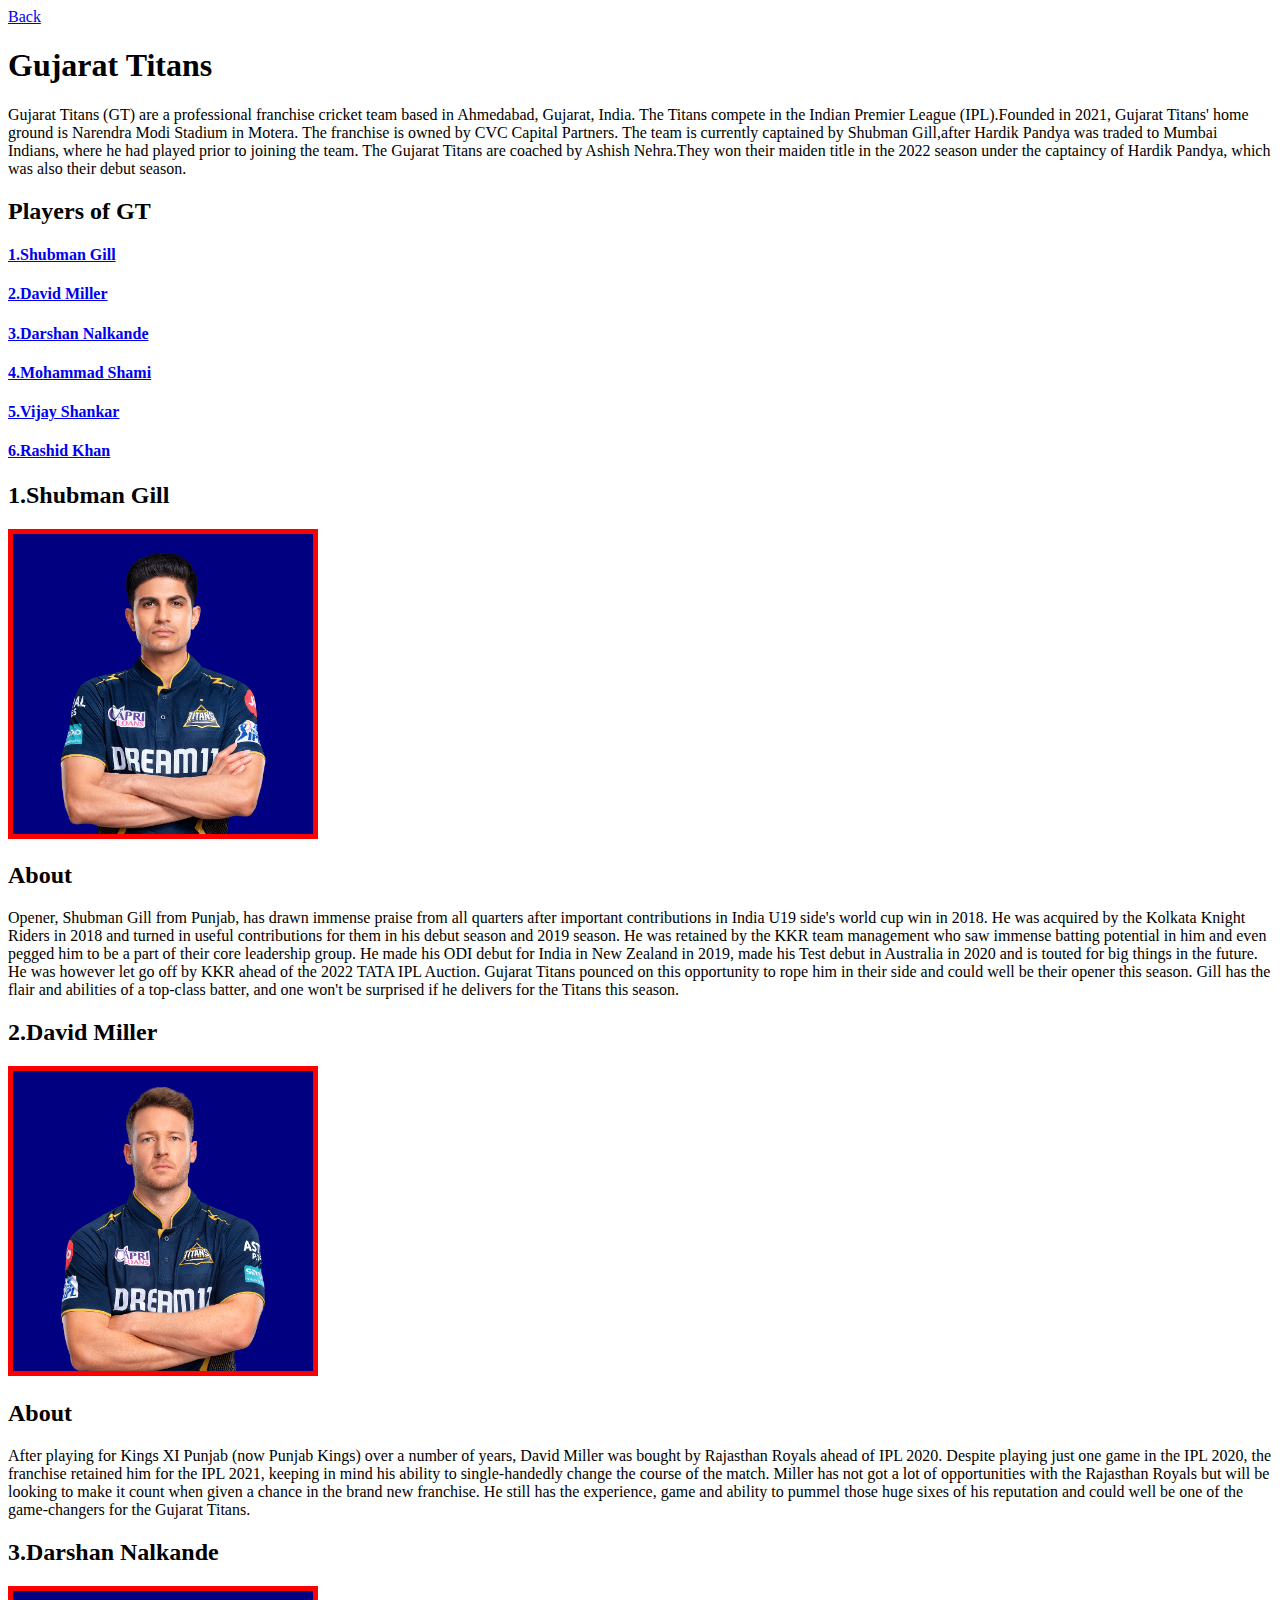
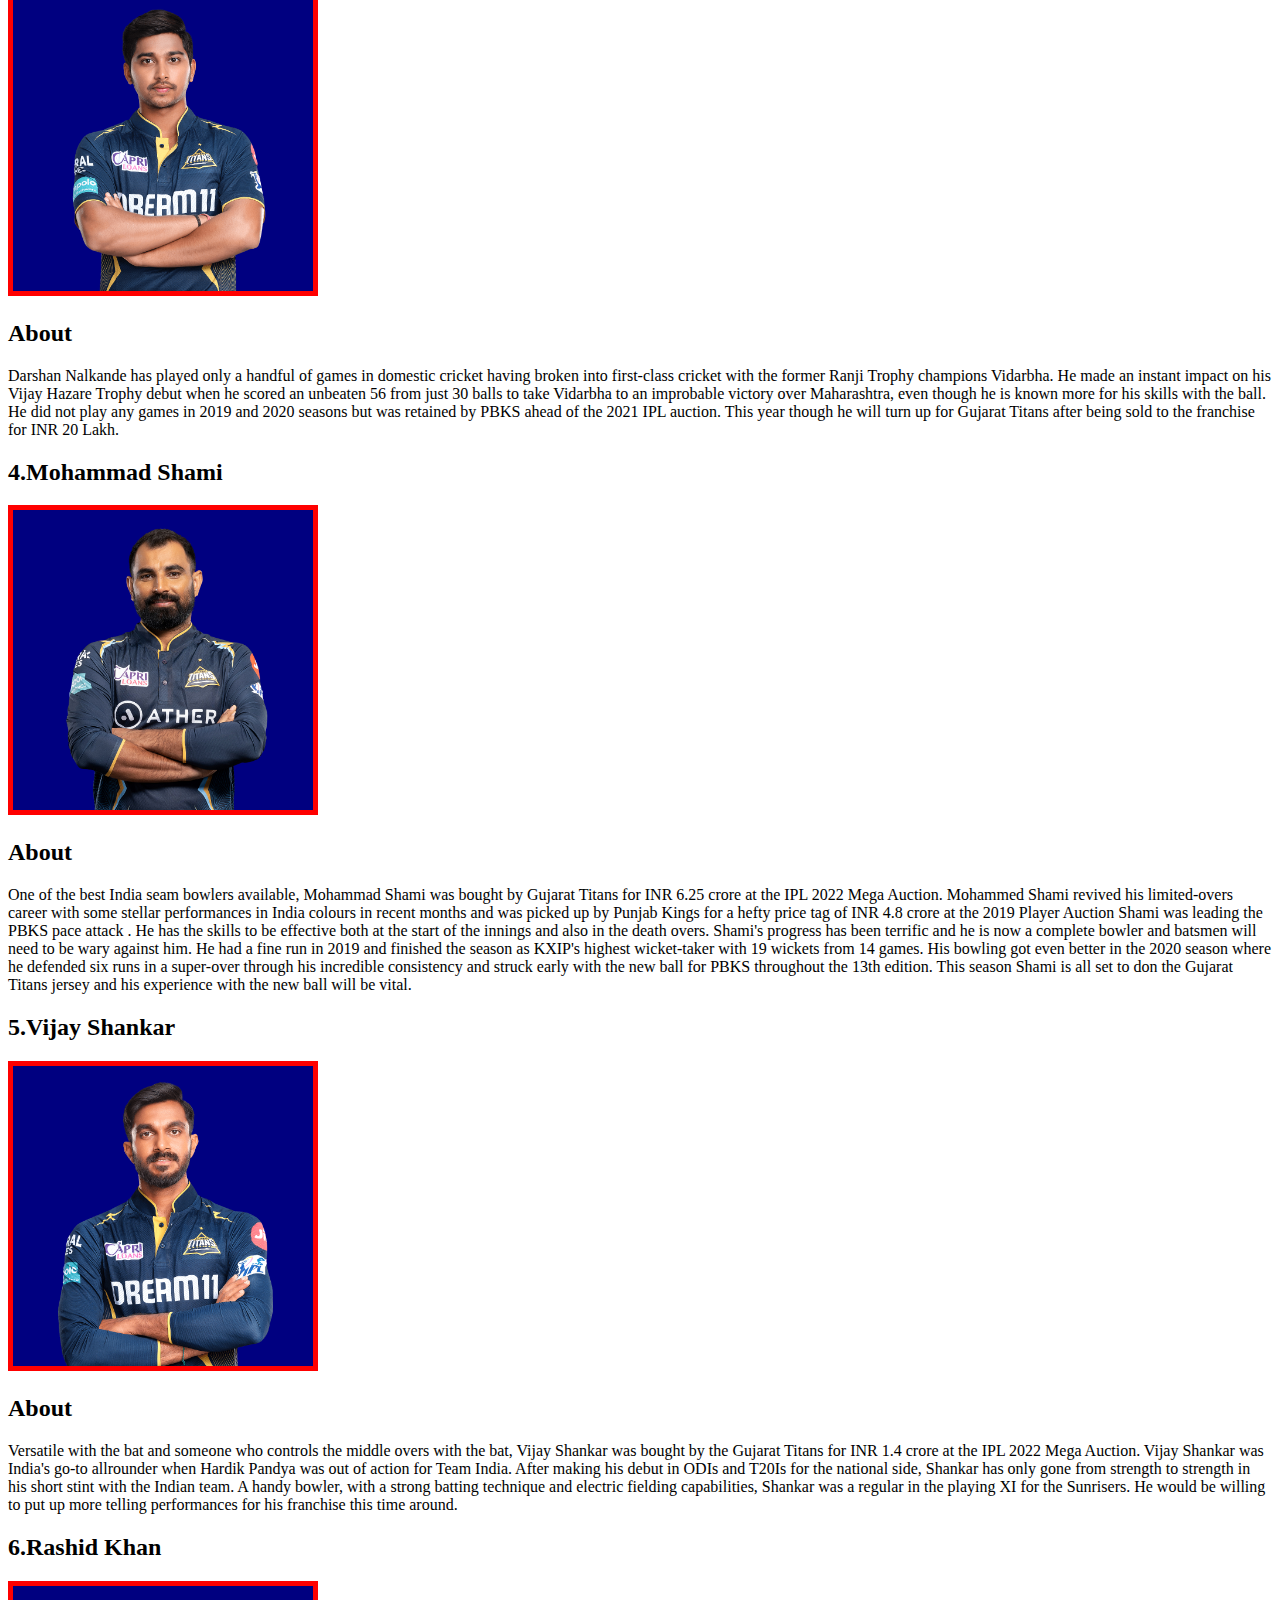
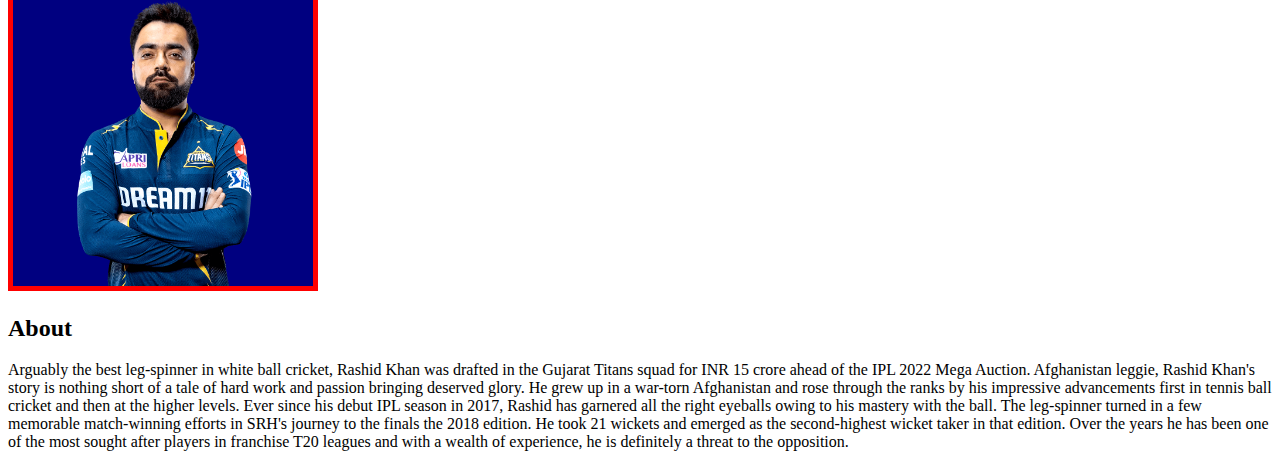
<file: S6-intro to css/gujarat.html>
<!DOCTYPE html>
<html lang="en">
  <head>
    <meta charset="UTF-8" />
    <meta name="viewport" content="width=device-width, initial-scale=1.0" />
    <title>Document</title>
    <link rel="stylesheet" href="style.css" />
  </head>
  <body>
    <a href="./index.html">Back</a>
    <h1>Gujarat Titans</h1>
    <p>
      Gujarat Titans (GT) are a professional franchise cricket team based in
      Ahmedabad, Gujarat, India. The Titans compete in the Indian Premier League
      (IPL).Founded in 2021, Gujarat Titans' home ground is Narendra Modi
      Stadium in Motera. The franchise is owned by CVC Capital Partners. The
      team is currently captained by Shubman Gill,after Hardik Pandya was traded
      to Mumbai Indians, where he had played prior to joining the team. The
      Gujarat Titans are coached by Ashish Nehra.They won their maiden title in
      the 2022 season under the captaincy of Hardik Pandya, which was also their
      debut season.
    </p>
    <h2>Players of GT</h2>
    <a href="#Shubman Gill"><h4>1.Shubman Gill</h4></a>
    <a href="#David Miller"><b>2.David Miller</b></a>
    <a href="#Darshan Nalkande"><h4>3.Darshan Nalkande</h4></a>
    <a href="#Mohammad Shami"><h4>4.Mohammad Shami</h4></a>
    <a href="#Vijay Shankar"><h4>5.Vijay Shankar</h4></a>
    <a href="#Rashid Khan"><h4>6.Rashid Khan</h4></a>

    <h2 id="Shubman Gill">1.Shubman Gill</h2>
    <img id="shubman" src="./images/gujarat/subman gill.png">
    <h2>About</h2>
    <p>
      Opener, Shubman Gill from Punjab, has drawn immense praise from all
      quarters after important contributions in India U19 side's world cup win
      in 2018. He was acquired by the Kolkata Knight Riders in 2018 and turned
      in useful contributions for them in his debut season and 2019 season. He
      was retained by the KKR team management who saw immense batting potential
      in him and even pegged him to be a part of their core leadership group. He
      made his ODI debut for India in New Zealand in 2019, made his Test debut
      in Australia in 2020 and is touted for big things in the future. He was
      however let go off by KKR ahead of the 2022 TATA IPL Auction. Gujarat
      Titans pounced on this opportunity to rope him in their side and could
      well be their opener this season. Gill has the flair and abilities of a
      top-class batter, and one won't be surprised if he delivers for the Titans
      this season.
    </p>
    <h2 id="David Miller">2.David Miller</h2>
    <img id="david" src="./images/gujarat/david.png">
    <h2>About</h2>
    <p>
      After playing for Kings XI Punjab (now Punjab Kings) over a number of
      years, David Miller was bought by Rajasthan Royals ahead of IPL 2020.
      Despite playing just one game in the IPL 2020, the franchise retained him
      for the IPL 2021, keeping in mind his ability to single-handedly change
      the course of the match. Miller has not got a lot of opportunities with
      the Rajasthan Royals but will be looking to make it count when given a
      chance in the brand new franchise. He still has the experience, game and
      ability to pummel those huge sixes of his reputation and could well be one
      of the game-changers for the Gujarat Titans.
    </p>
    <h2 id="Darshan Nalkande">3.Darshan Nalkande</h2>
    <img id="darshan" src="./images/gujarat/darshan.png">
    <h2>About</h2>
    <p>
      Darshan Nalkande has played only a handful of games in domestic cricket
      having broken into first-class cricket with the former Ranji Trophy
      champions Vidarbha. He made an instant impact on his Vijay Hazare Trophy
      debut when he scored an unbeaten 56 from just 30 balls to take Vidarbha to
      an improbable victory over Maharashtra, even though he is known more for
      his skills with the ball. He did not play any games in 2019 and 2020
      seasons but was retained by PBKS ahead of the 2021 IPL auction. This year
      though he will turn up for Gujarat Titans after being sold to the
      franchise for INR 20 Lakh.
    </p>
    <h2 id="Mohammad Shami">4.Mohammad Shami</h2>
    <img id="shami" src="./images/gujarat/shami.png">
    <h2>About</h2>
    <p>
      One of the best India seam bowlers available, Mohammad Shami was bought by
      Gujarat Titans for INR 6.25 crore at the IPL 2022 Mega Auction. Mohammed
      Shami revived his limited-overs career with some stellar performances in
      India colours in recent months and was picked up by Punjab Kings for a
      hefty price tag of INR 4.8 crore at the 2019 Player Auction Shami was
      leading the PBKS pace attack . He has the skills to be effective both at
      the start of the innings and also in the death overs. Shami's progress has
      been terrific and he is now a complete bowler and batsmen will need to be
      wary against him. He had a fine run in 2019 and finished the season as
      KXIP's highest wicket-taker with 19 wickets from 14 games. His bowling got
      even better in the 2020 season where he defended six runs in a super-over
      through his incredible consistency and struck early with the new ball for
      PBKS throughout the 13th edition. This season Shami is all set to don the
      Gujarat Titans jersey and his experience with the new ball will be vital.
    </p>
    <h2 id="Vijay Shankar">5.Vijay Shankar</h2>
    <img id="vijay" src="./images/gujarat/vijay.png">
    <h2>About</h2>
    <p>
      Versatile with the bat and someone who controls the middle overs with the
      bat, Vijay Shankar was bought by the Gujarat Titans for INR 1.4 crore at
      the IPL 2022 Mega Auction. Vijay Shankar was India's go-to allrounder when
      Hardik Pandya was out of action for Team India. After making his debut in
      ODIs and T20Is for the national side, Shankar has only gone from strength
      to strength in his short stint with the Indian team. A handy bowler, with
      a strong batting technique and electric fielding capabilities, Shankar was
      a regular in the playing XI for the Sunrisers. He would be willing to put
      up more telling performances for his franchise this time around.
    </p>
    <h2 id="Rashid Khan">6.Rashid Khan</h2>
    <img id="rashid" src="./images/gujarat/rashid.png">
    <h2>About</h2>
    <p>
      Arguably the best leg-spinner in white ball cricket, Rashid Khan was
      drafted in the Gujarat Titans squad for INR 15 crore ahead of the IPL 2022
      Mega Auction. Afghanistan leggie, Rashid Khan's story is nothing short of
      a tale of hard work and passion bringing deserved glory. He grew up in a
      war-torn Afghanistan and rose through the ranks by his impressive
      advancements first in tennis ball cricket and then at the higher levels.
      Ever since his debut IPL season in 2017, Rashid has garnered all the right
      eyeballs owing to his mastery with the ball. The leg-spinner turned in a
      few memorable match-winning efforts in SRH's journey to the finals the
      2018 edition. He took 21 wickets and emerged as the second-highest wicket
      taker in that edition. Over the years he has been one of the most sought
      after players in franchise T20 leagues and with a wealth of experience, he
      is definitely a threat to the opposition.
    </p>
  </body>
</html>
</file>
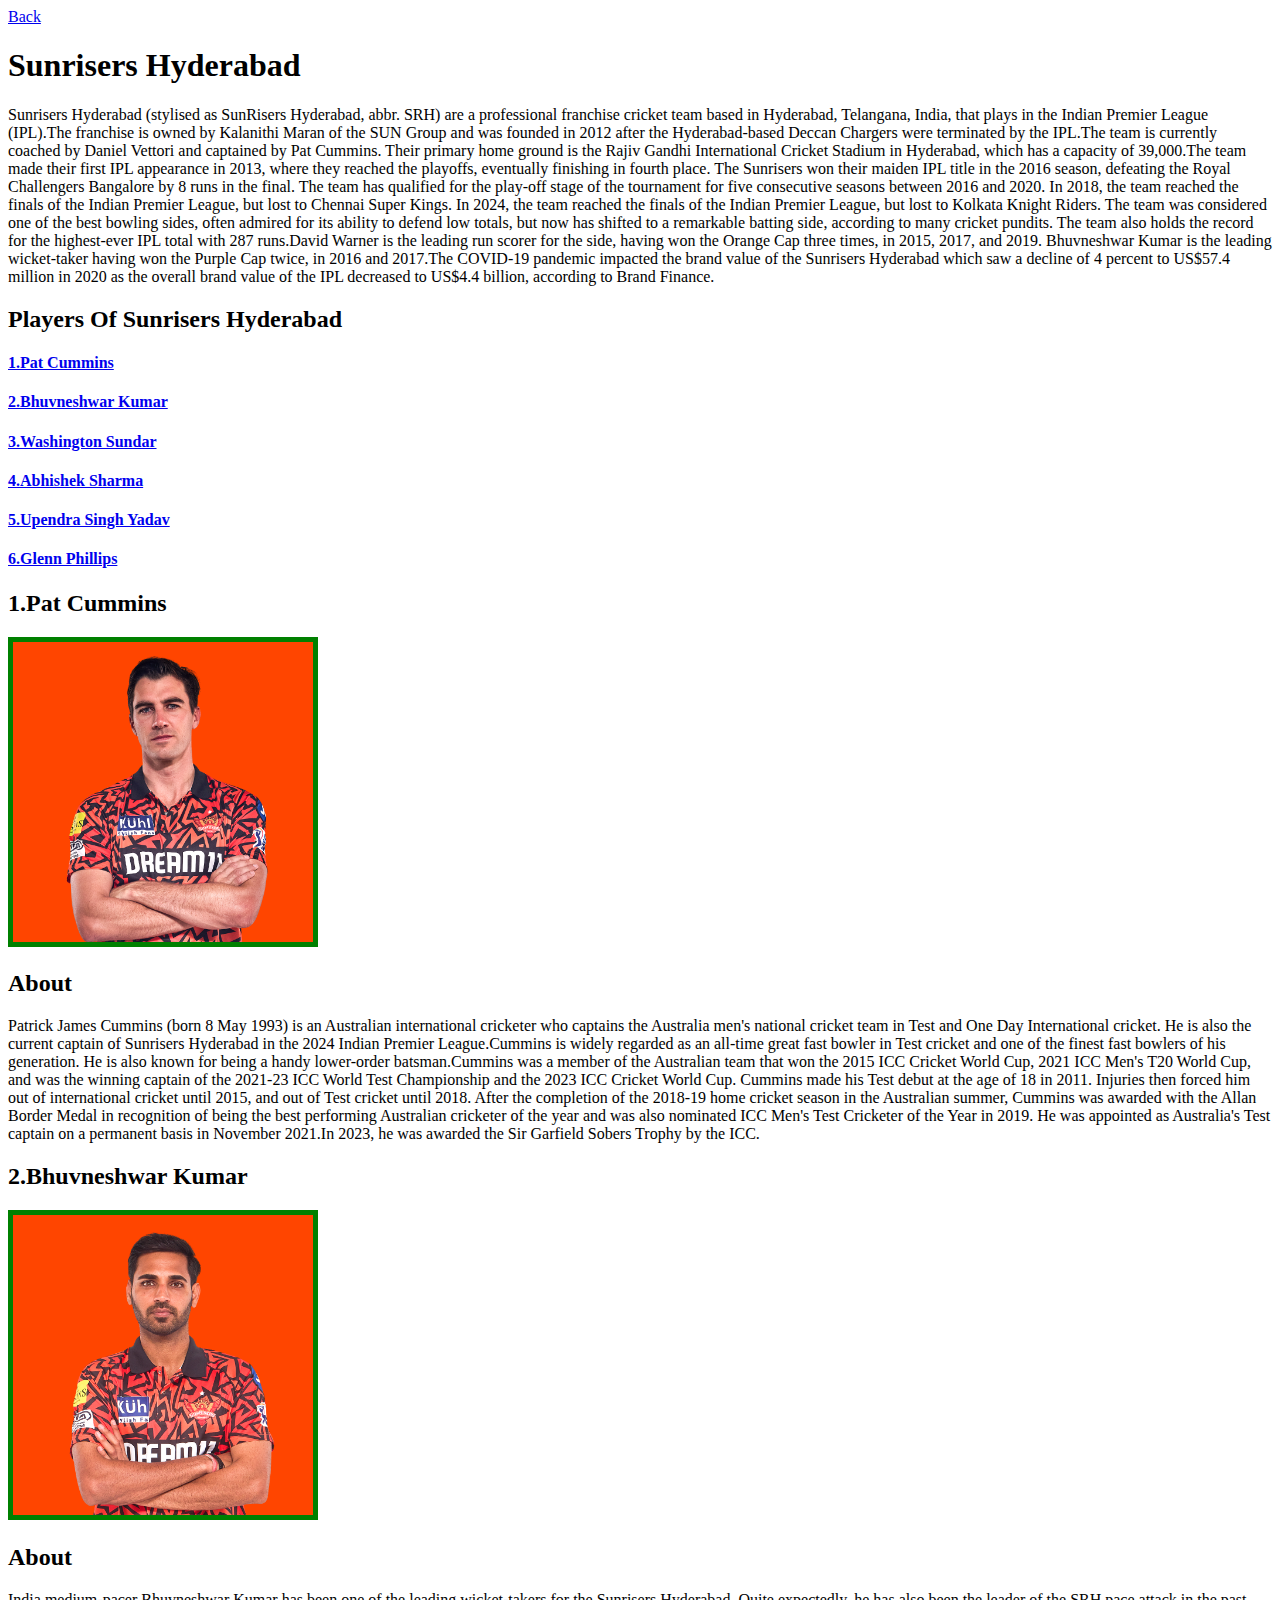
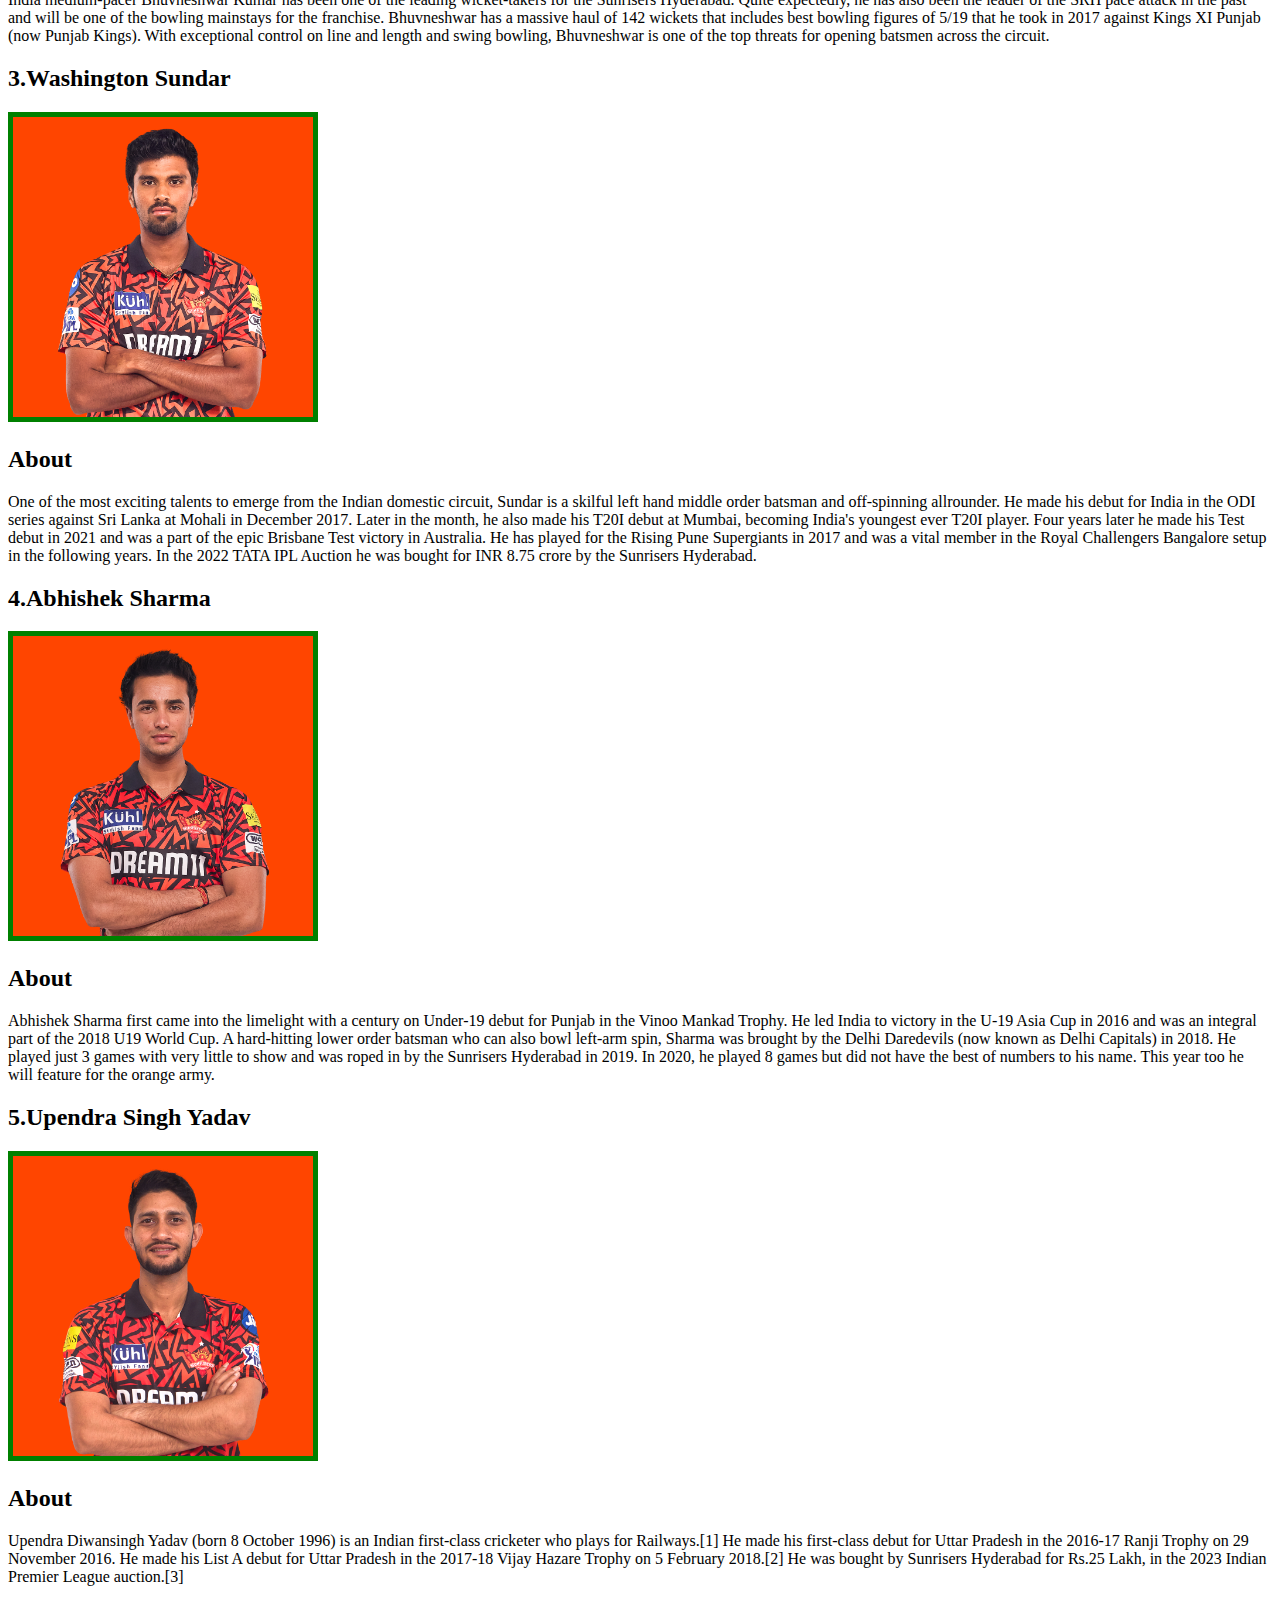
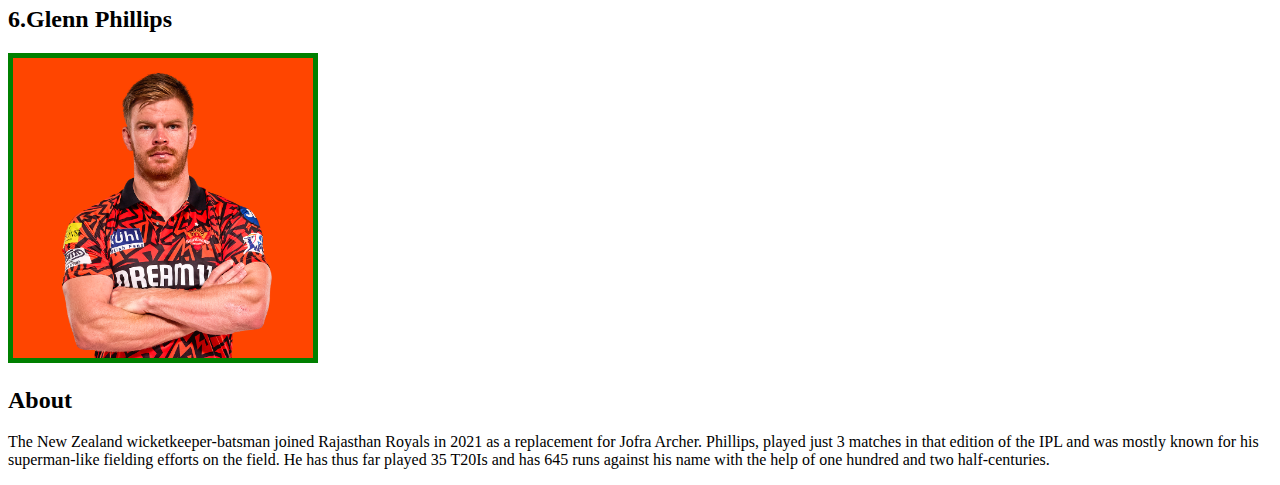
<file: S6-intro to css/hyderabad.html>
<!DOCTYPE html>
<html lang="en">
  <head>
    <meta charset="UTF-8" />
    <meta name="viewport" content="width=device-width, initial-scale=1.0" />
    <title>Document</title>
    <link rel="stylesheet" href="style.css">
  </head>
  <body>
    <a href="./index.html">Back</a>
    <h1>Sunrisers Hyderabad</h1>
    <p>
      Sunrisers Hyderabad (stylised as SunRisers Hyderabad, abbr. SRH) are a
      professional franchise cricket team based in Hyderabad, Telangana, India,
      that plays in the Indian Premier League (IPL).The franchise is owned by
      Kalanithi Maran of the SUN Group and was founded in 2012 after the
      Hyderabad-based Deccan Chargers were terminated by the IPL.The team is
      currently coached by Daniel Vettori and captained by Pat Cummins. Their
      primary home ground is the Rajiv Gandhi International Cricket Stadium in
      Hyderabad, which has a capacity of 39,000.The team made their first IPL
      appearance in 2013, where they reached the playoffs, eventually finishing
      in fourth place. The Sunrisers won their maiden IPL title in the 2016
      season, defeating the Royal Challengers Bangalore by 8 runs in the final.
      The team has qualified for the play-off stage of the tournament for five
      consecutive seasons between 2016 and 2020. In 2018, the team reached the
      finals of the Indian Premier League, but lost to Chennai Super Kings. In
      2024, the team reached the finals of the Indian Premier League, but lost
      to Kolkata Knight Riders. The team was considered one of the best bowling
      sides, often admired for its ability to defend low totals, but now has
      shifted to a remarkable batting side, according to many cricket pundits.
      The team also holds the record for the highest-ever IPL total with 287
      runs.David Warner is the leading run scorer for the side, having won the
      Orange Cap three times, in 2015, 2017, and 2019. Bhuvneshwar Kumar is the
      leading wicket-taker having won the Purple Cap twice, in 2016 and 2017.The
      COVID-19 pandemic impacted the brand value of the Sunrisers Hyderabad
      which saw a decline of 4 percent to US$57.4 million in 2020 as the overall
      brand value of the IPL decreased to US$4.4 billion, according to Brand
      Finance.
    </p>
    <h2>Players Of Sunrisers Hyderabad</h2>
    <a href="#Pat Cummins"><h4>1.Pat Cummins</h4></a>
    <a href="#Bhuvneshwar Kumar"><h4>2.Bhuvneshwar Kumar</h4></a>
    <a href="#Washington Sundar"><h4>3.Washington Sundar</h4></a>
    <a href="#Abhishek Sharma"><h4>4.Abhishek Sharma</h4></a>
    <a href="#Upendra Singh Yadav"><h4>5.Upendra Singh Yadav</h4></a>
    <a href="#Glenn Phillips"><h4>6.Glenn Phillips</h4></a>

    <h2 id="Pat Cummins">1.Pat Cummins</h2>
    <img id="pat" src="./images/hyderabad/pat.png" />
    <h2>About</h2>
    <p>
      Patrick James Cummins (born 8 May 1993) is an Australian international
      cricketer who captains the Australia men's national cricket team in Test
      and One Day International cricket. He is also the current captain of
      Sunrisers Hyderabad in the 2024 Indian Premier League.Cummins is widely
      regarded as an all-time great fast bowler in Test cricket and one of the
      finest fast bowlers of his generation. He is also known for being a handy
      lower-order batsman.Cummins was a member of the Australian team that won
      the 2015 ICC Cricket World Cup, 2021 ICC Men's T20 World Cup, and was the
      winning captain of the 2021-23 ICC World Test Championship and the 2023
      ICC Cricket World Cup. Cummins made his Test debut at the age of 18 in
      2011. Injuries then forced him out of international cricket until 2015,
      and out of Test cricket until 2018. After the completion of the 2018-19
      home cricket season in the Australian summer, Cummins was awarded with the
      Allan Border Medal in recognition of being the best performing Australian
      cricketer of the year and was also nominated ICC Men's Test Cricketer of
      the Year in 2019. He was appointed as Australia's Test captain on a
      permanent basis in November 2021.In 2023, he was awarded the Sir Garfield
      Sobers Trophy by the ICC.
    </p>
    <h2 id="Bhuvneshwar Kumar">2.Bhuvneshwar Kumar</h2>
    <img id="bhuvn" src="./images/hyderabad/bhuvaneswar kumar.png" />
    <h2>About</h2>
    <p>
      India medium-pacer Bhuvneshwar Kumar has been one of the leading
      wicket-takers for the Sunrisers Hyderabad. Quite expectedly, he has also
      been the leader of the SRH pace attack in the past and will be one of the
      bowling mainstays for the franchise. Bhuvneshwar has a massive haul of 142
      wickets that includes best bowling figures of 5/19 that he took in 2017
      against Kings XI Punjab (now Punjab Kings). With exceptional control on
      line and length and swing bowling, Bhuvneshwar is one of the top threats
      for opening batsmen across the circuit.
    </p>
    <h2 id="Washington Sundar">3.Washington Sundar</h2>
    <img id="sundar" src="./images/hyderabad/washington.png" />
    <h2>About</h2>
    <p>
      One of the most exciting talents to emerge from the Indian domestic
      circuit, Sundar is a skilful left hand middle order batsman and
      off-spinning allrounder. He made his debut for India in the ODI series
      against Sri Lanka at Mohali in December 2017. Later in the month, he also
      made his T20I debut at Mumbai, becoming India's youngest ever T20I player.
      Four years later he made his Test debut in 2021 and was a part of the epic
      Brisbane Test victory in Australia. He has played for the Rising Pune
      Supergiants in 2017 and was a vital member in the Royal Challengers
      Bangalore setup in the following years. In the 2022 TATA IPL Auction he
      was bought for INR 8.75 crore by the Sunrisers Hyderabad.
    </p>
    <h2 id="Abhishek Sharma">4.Abhishek Sharma</h2>
    <img id="abhisek" src="./images/hyderabad/abhisek.png" />
    <h2>About</h2>
    <p>
      Abhishek Sharma first came into the limelight with a century on Under-19
      debut for Punjab in the Vinoo Mankad Trophy. He led India to victory in
      the U-19 Asia Cup in 2016 and was an integral part of the 2018 U19 World
      Cup. A hard-hitting lower order batsman who can also bowl left-arm spin,
      Sharma was brought by the Delhi Daredevils (now known as Delhi Capitals)
      in 2018. He played just 3 games with very little to show and was roped in
      by the Sunrisers Hyderabad in 2019. In 2020, he played 8 games but did not
      have the best of numbers to his name. This year too he will feature for
      the orange army.
    </p>
    <h2 id="Upendra Singh Yadav">5.Upendra Singh Yadav</h2>
    <img id="upendra" src="./images/hyderabad/upendra.png" />
    <h2>About</h2>
    <p>
      Upendra Diwansingh Yadav (born 8 October 1996) is an Indian first-class
      cricketer who plays for Railways.[1] He made his first-class debut for
      Uttar Pradesh in the 2016-17 Ranji Trophy on 29 November 2016. He made his
      List A debut for Uttar Pradesh in the 2017-18 Vijay Hazare Trophy on 5
      February 2018.[2] He was bought by Sunrisers Hyderabad for Rs.25 Lakh, in
      the 2023 Indian Premier League auction.[3]
    </p>
    <h2 id="Glenn Phillips">6.Glenn Phillips</h2>
    <img id="Phillips" src="./images/hyderabad/phillips.png" />
    <h2>About</h2>
    <p>
      The New Zealand wicketkeeper-batsman joined Rajasthan Royals in 2021 as a
      replacement for Jofra Archer. Phillips, played just 3 matches in that
      edition of the IPL and was mostly known for his superman-like fielding
      efforts on the field. He has thus far played 35 T20Is and has 645 runs
      against his name with the help of one hundred and two half-centuries.
    </p>
  </body>
</html>
</file>
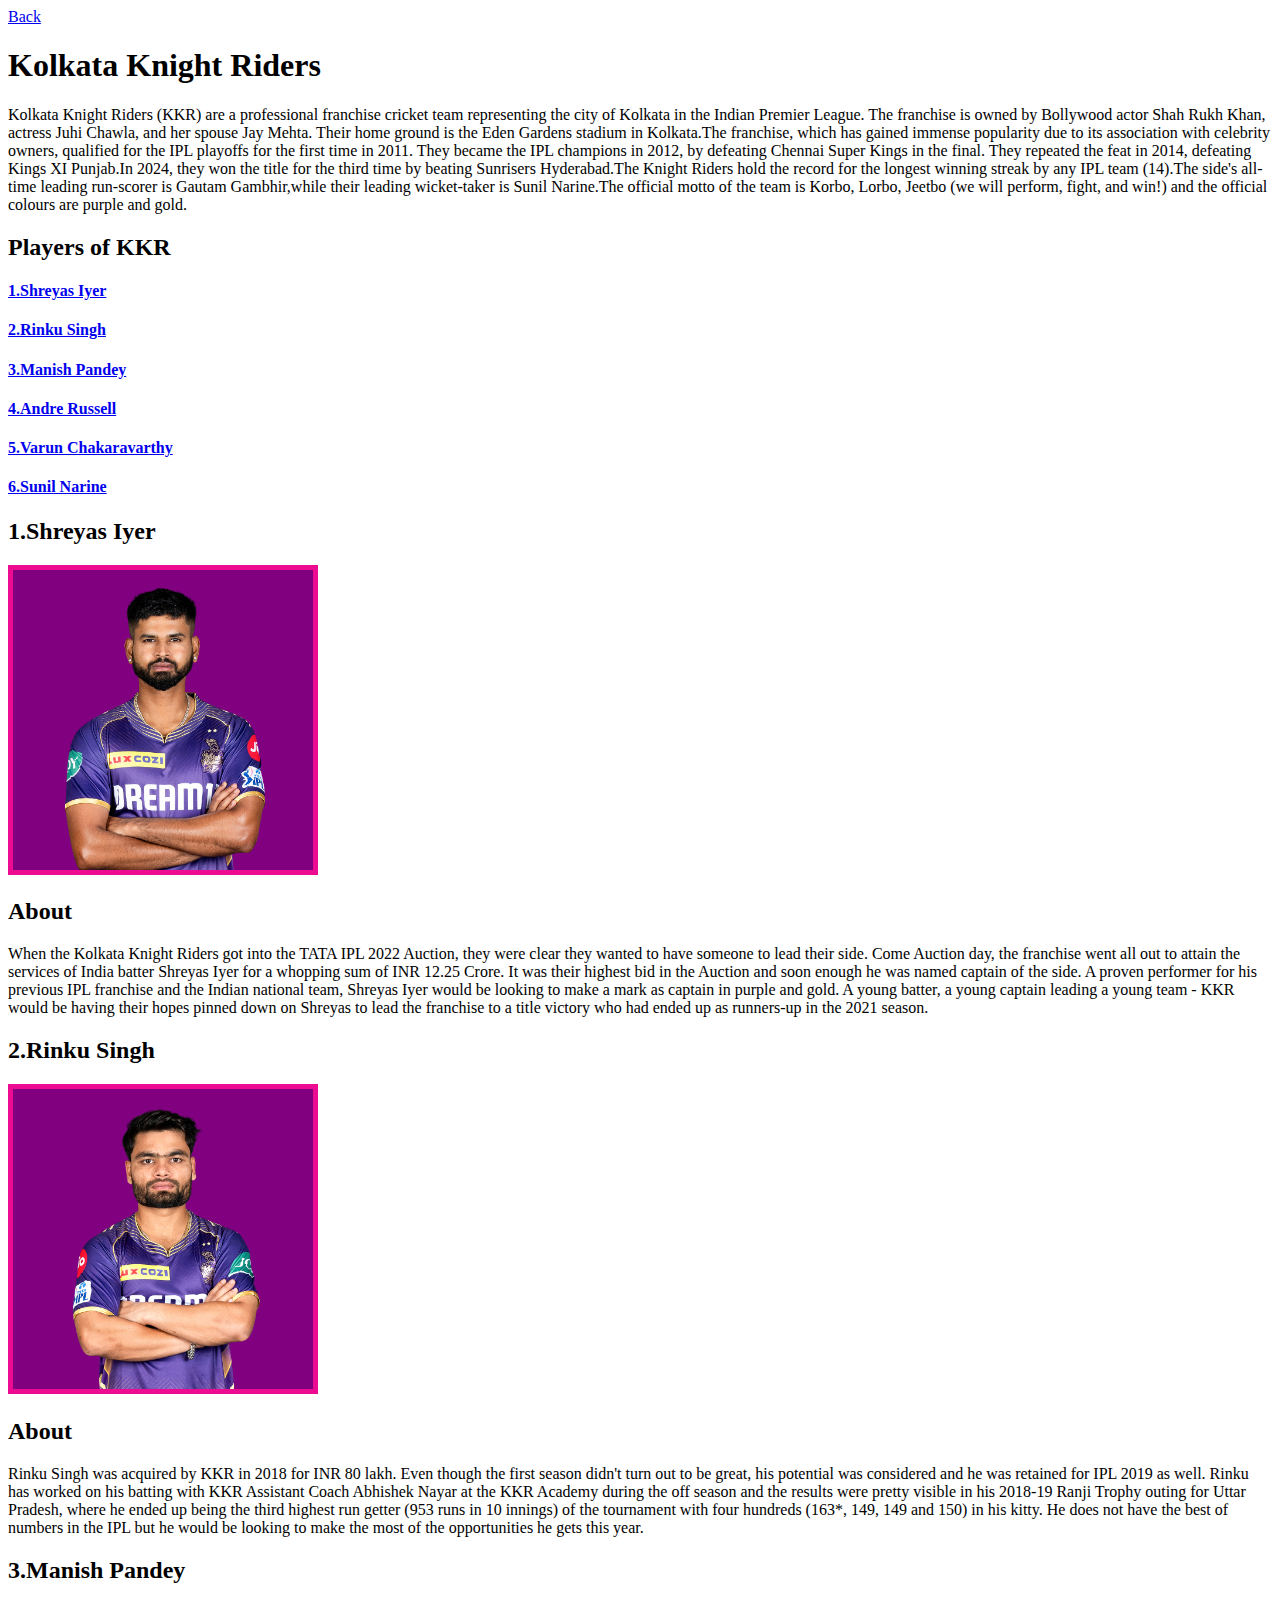
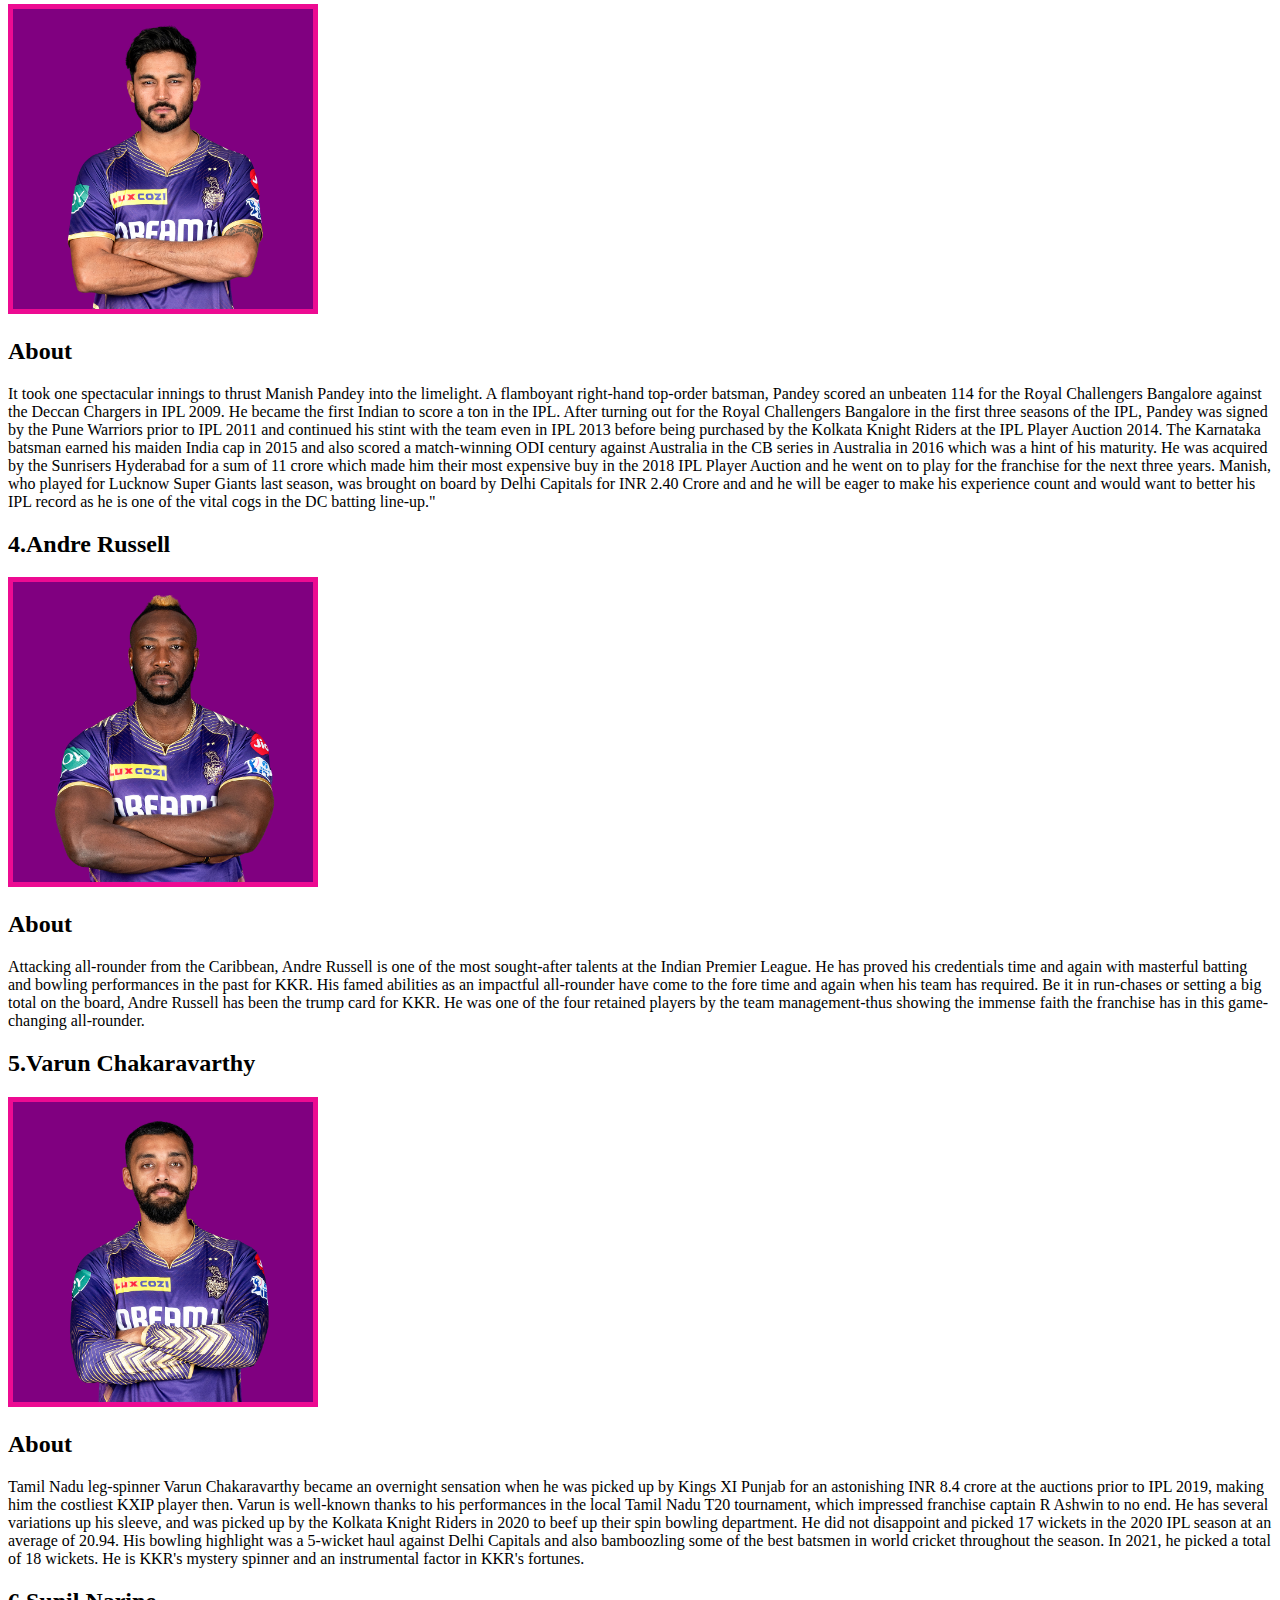
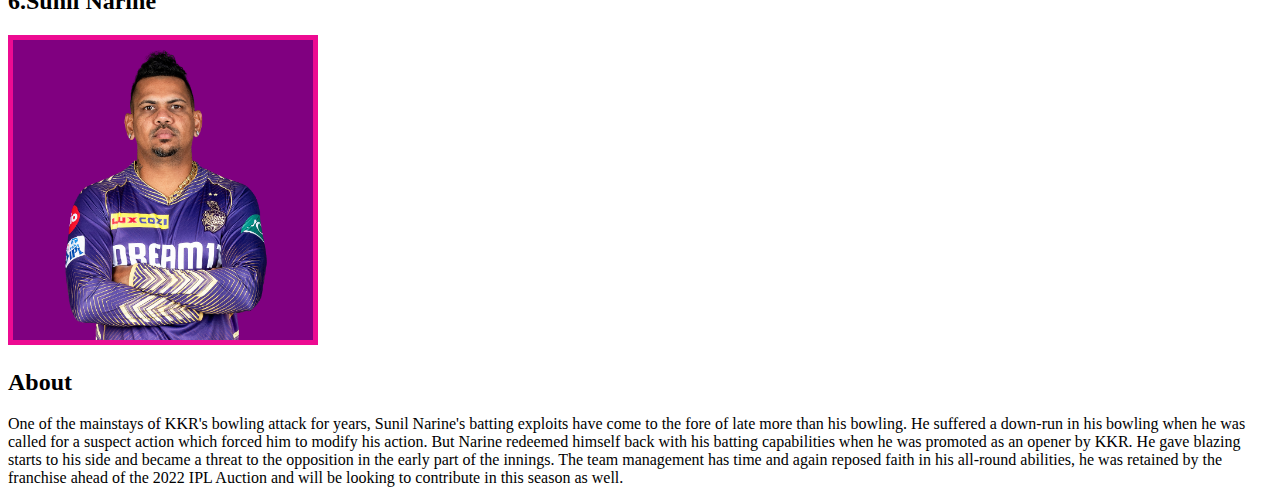
<file: S6-intro to css/kolkata.html>
<!DOCTYPE html>
<html lang="en">
  <head>
    <meta charset="UTF-8" />
    <meta name="viewport" content="width=device-width, initial-scale=1.0" />
    <title>Document</title>
    <link rel="stylesheet" href="style.css">
  </head>
  <body>
    <a href="./index.html">Back</a>
    <h1>Kolkata Knight Riders</h1>
    <p>
      Kolkata Knight Riders (KKR) are a professional franchise cricket team
      representing the city of Kolkata in the Indian Premier League. The
      franchise is owned by Bollywood actor Shah Rukh Khan, actress Juhi Chawla,
      and her spouse Jay Mehta. Their home ground is the Eden Gardens stadium in
      Kolkata.The franchise, which has gained immense popularity due to its
      association with celebrity owners, qualified for the IPL playoffs for the
      first time in 2011. They became the IPL champions in 2012, by defeating
      Chennai Super Kings in the final. They repeated the feat in 2014,
      defeating Kings XI Punjab.In 2024, they won the title for the third time
      by beating Sunrisers Hyderabad.The Knight Riders hold the record for the
      longest winning streak by any IPL team (14).The side's all-time leading
      run-scorer is Gautam Gambhir,while their leading wicket-taker is Sunil
      Narine.The official motto of the team is Korbo, Lorbo, Jeetbo (we will
      perform, fight, and win!) and the official colours are purple and gold.
    </p>
    <h2>Players of KKR</h2>
    <a href="#Shreyas Iyer"><h4>1.Shreyas Iyer</h4></a>
    <a href="#Rinku Singh"><h4>2.Rinku Singh</h4></a>
    <a href="#Manish Pandey"><h4>3.Manish Pandey</h4></a>
    <a href="#Andre Russell"><h4>4.Andre Russell</h4></a>
    <a href="#Varun Chakaravarthy"><h4>5.Varun Chakaravarthy</h4></a>
    <a href="#Sunil Narine"><h4>6.Sunil Narine</h4></a>

    <h2 id="Shreyas Iyer">1.Shreyas Iyer</h2>
    <img id="shreyas" src="./images/kolkata/shreyas.png" />
    <h2>About</h2>
    <p>
      When the Kolkata Knight Riders got into the TATA IPL 2022 Auction, they
      were clear they wanted to have someone to lead their side. Come Auction
      day, the franchise went all out to attain the services of India batter
      Shreyas Iyer for a whopping sum of INR 12.25 Crore. It was their highest
      bid in the Auction and soon enough he was named captain of the side. A
      proven performer for his previous IPL franchise and the Indian national
      team, Shreyas Iyer would be looking to make a mark as captain in purple
      and gold. A young batter, a young captain leading a young team - KKR would
      be having their hopes pinned down on Shreyas to lead the franchise to a
      title victory who had ended up as runners-up in the 2021 season.
    </p>
    <h2 id="Rinku Singh">2.Rinku Singh</h2>
    <img id="rinku" src="./images/kolkata/rinku.png" />
    <h2>About</h2>
    <p>
      Rinku Singh was acquired by KKR in 2018 for INR 80 lakh. Even though the
      first season didn't turn out to be great, his potential was considered and
      he was retained for IPL 2019 as well. Rinku has worked on his batting with
      KKR Assistant Coach Abhishek Nayar at the KKR Academy during the off
      season and the results were pretty visible in his 2018-19 Ranji Trophy
      outing for Uttar Pradesh, where he ended up being the third highest run
      getter (953 runs in 10 innings) of the tournament with four hundreds
      (163*, 149, 149 and 150) in his kitty. He does not have the best of
      numbers in the IPL but he would be looking to make the most of the
      opportunities he gets this year.
    </p>

    <h2 id="Manish Pandey">3.Manish Pandey</h2>
    <img id="manish" src="./images/kolkata/manish.png" />
    <h2>About</h2>
    <p>
      It took one spectacular innings to thrust Manish Pandey into the
      limelight. A flamboyant right-hand top-order batsman, Pandey scored an
      unbeaten 114 for the Royal Challengers Bangalore against the Deccan
      Chargers in IPL 2009. He became the first Indian to score a ton in the
      IPL. After turning out for the Royal Challengers Bangalore in the first
      three seasons of the IPL, Pandey was signed by the Pune Warriors prior to
      IPL 2011 and continued his stint with the team even in IPL 2013 before
      being purchased by the Kolkata Knight Riders at the IPL Player Auction
      2014. The Karnataka batsman earned his maiden India cap in 2015 and also
      scored a match-winning ODI century against Australia in the CB series in
      Australia in 2016 which was a hint of his maturity. He was acquired by the
      Sunrisers Hyderabad for a sum of 11 crore which made him their most
      expensive buy in the 2018 IPL Player Auction and he went on to play for
      the franchise for the next three years. Manish, who played for Lucknow
      Super Giants last season, was brought on board by Delhi Capitals for INR
      2.40 Crore and and he will be eager to make his experience count and would
      want to better his IPL record as he is one of the vital cogs in the DC
      batting line-up."
    </p>
    <h2 id="Andre Russell">4.Andre Russell</h2>
    <img id="russell" src="./images/kolkata/russell.png" />
    <h2>About</h2>
    <p>
      Attacking all-rounder from the Caribbean, Andre Russell is one of the most
      sought-after talents at the Indian Premier League. He has proved his
      credentials time and again with masterful batting and bowling performances
      in the past for KKR. His famed abilities as an impactful all-rounder have
      come to the fore time and again when his team has required. Be it in
      run-chases or setting a big total on the board, Andre Russell has been the
      trump card for KKR. He was one of the four retained players by the team
      management-thus showing the immense faith the franchise has in this
      game-changing all-rounder.
    </p>
    <h2 id="Varun Chakaravarthy">5.Varun Chakaravarthy</h2>
    <img id="varun" src="./images/kolkata/varun.png" />
    <h2>About</h2>
    <p>
      Tamil Nadu leg-spinner Varun Chakaravarthy became an overnight sensation
      when he was picked up by Kings XI Punjab for an astonishing INR 8.4 crore
      at the auctions prior to IPL 2019, making him the costliest KXIP player
      then. Varun is well-known thanks to his performances in the local Tamil
      Nadu T20 tournament, which impressed franchise captain R Ashwin to no end.
      He has several variations up his sleeve, and was picked up by the Kolkata
      Knight Riders in 2020 to beef up their spin bowling department. He did not
      disappoint and picked 17 wickets in the 2020 IPL season at an average of
      20.94. His bowling highlight was a 5-wicket haul against Delhi Capitals
      and also bamboozling some of the best batsmen in world cricket throughout
      the season. In 2021, he picked a total of 18 wickets. He is KKR's mystery
      spinner and an instrumental factor in KKR's fortunes.
    </p>
    <h2 id="Sunil Narine">6.Sunil Narine</h2>
    <img id="sunil" src="./images/kolkata/sunil.png" />
    <h2>About</h2>
    <p>
      One of the mainstays of KKR's bowling attack for years, Sunil Narine's
      batting exploits have come to the fore of late more than his bowling. He
      suffered a down-run in his bowling when he was called for a suspect action
      which forced him to modify his action. But Narine redeemed himself back
      with his batting capabilities when he was promoted as an opener by KKR. He
      gave blazing starts to his side and became a threat to the opposition in
      the early part of the innings. The team management has time and again
      reposed faith in his all-round abilities, he was retained by the franchise
      ahead of the 2022 IPL Auction and will be looking to contribute in this
      season as well.
    </p>
  </body>
</html>
</file>
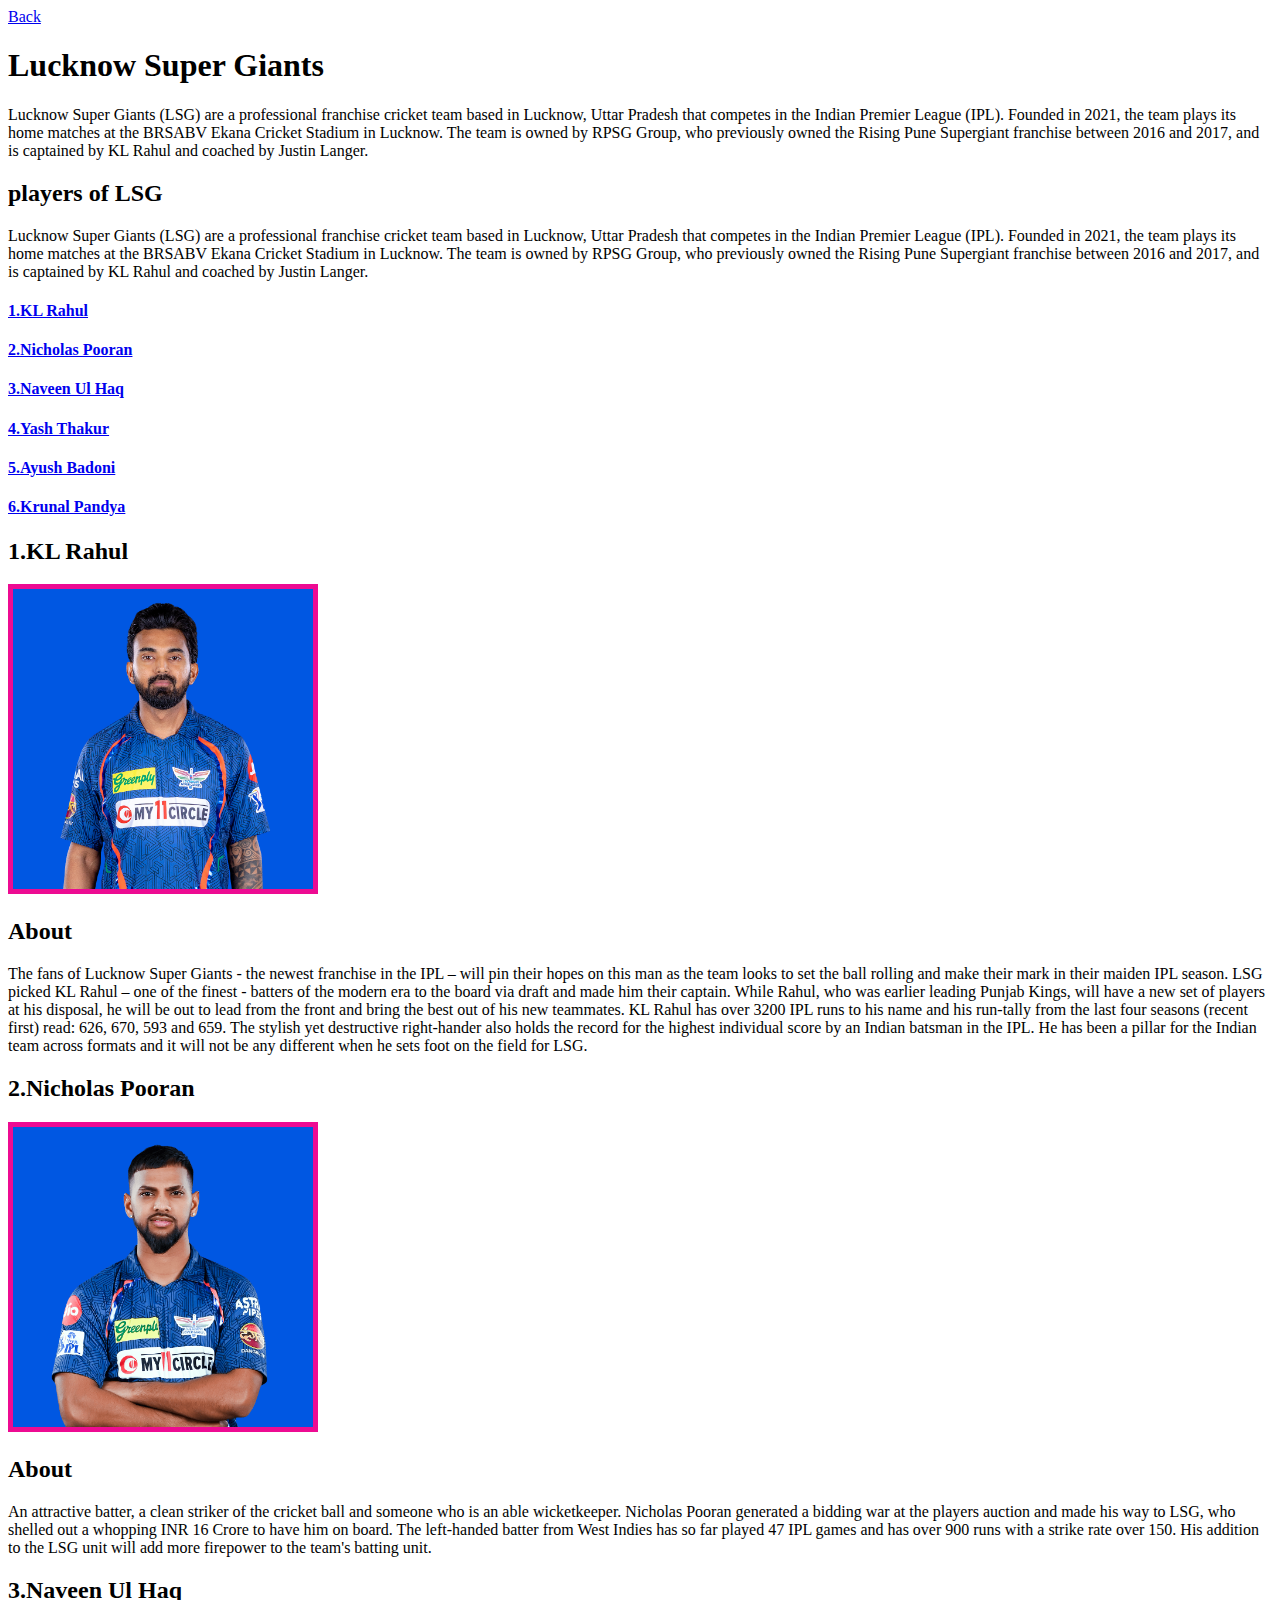
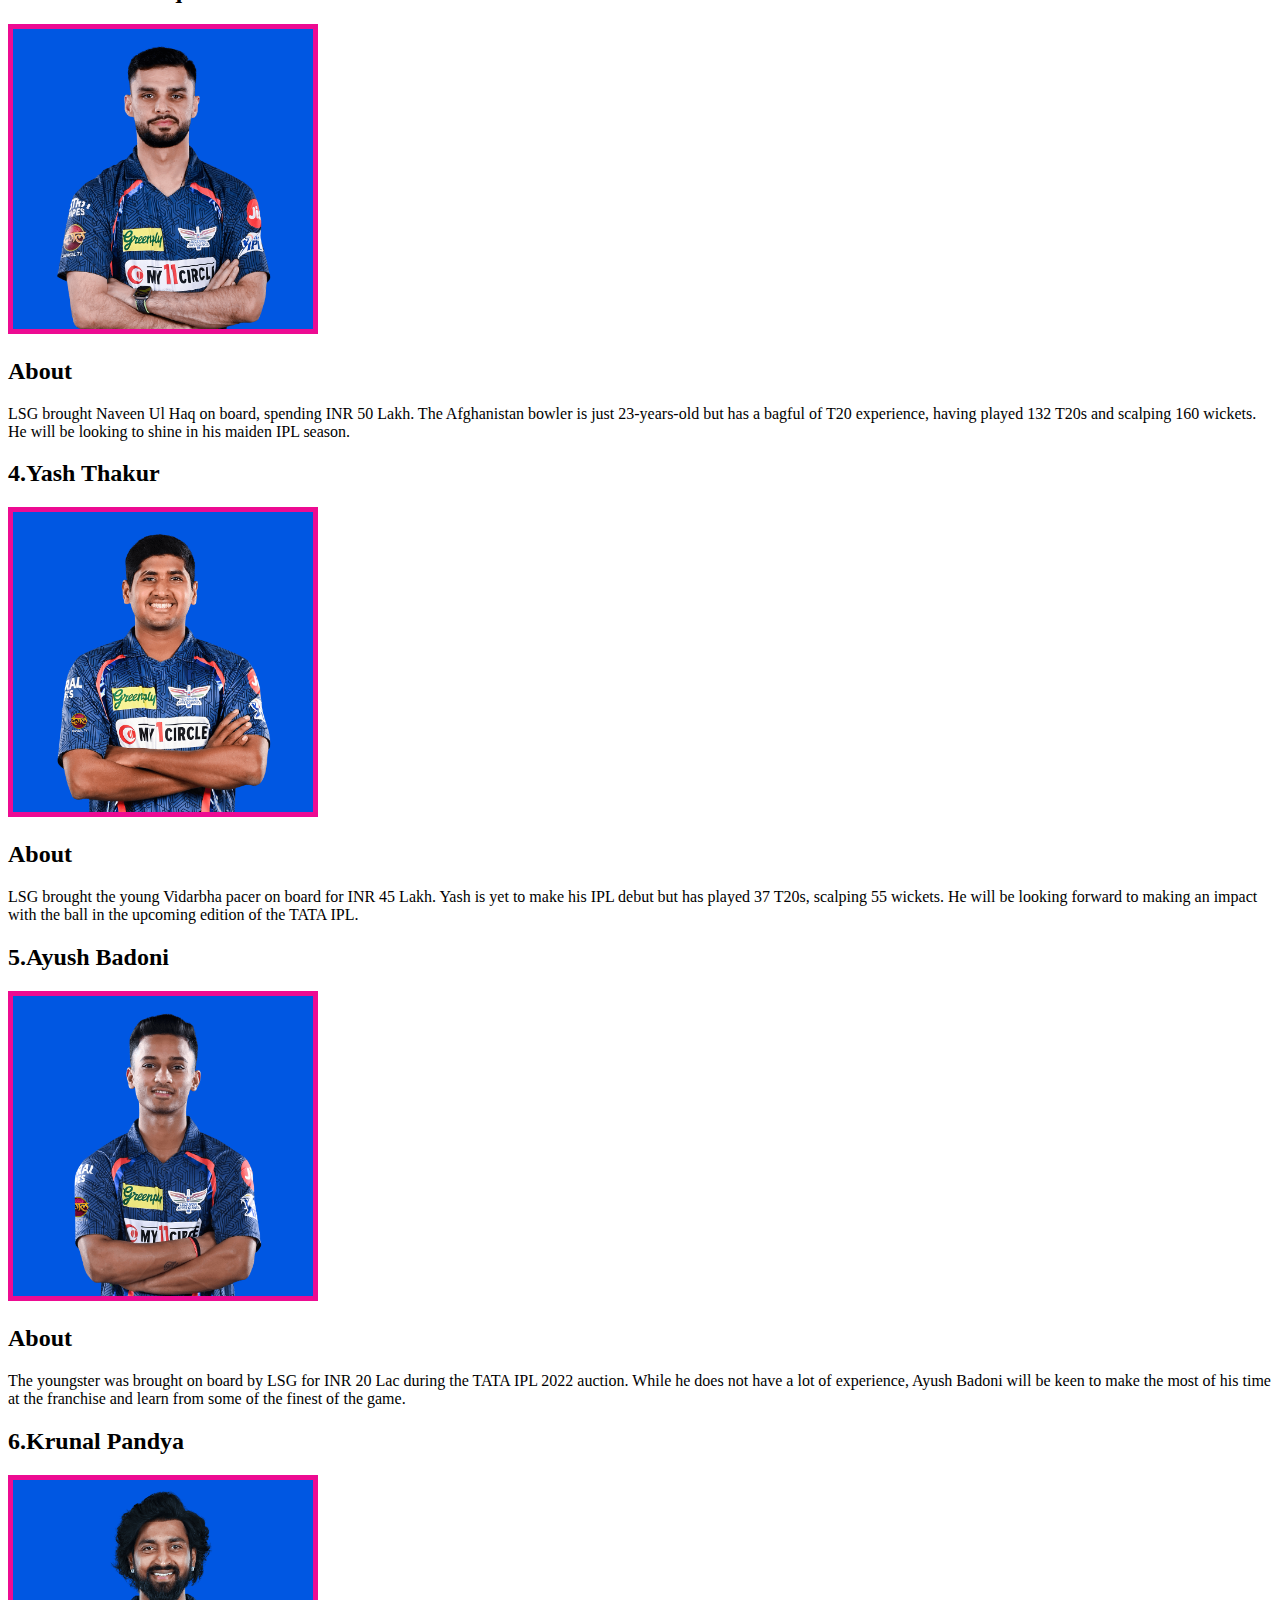
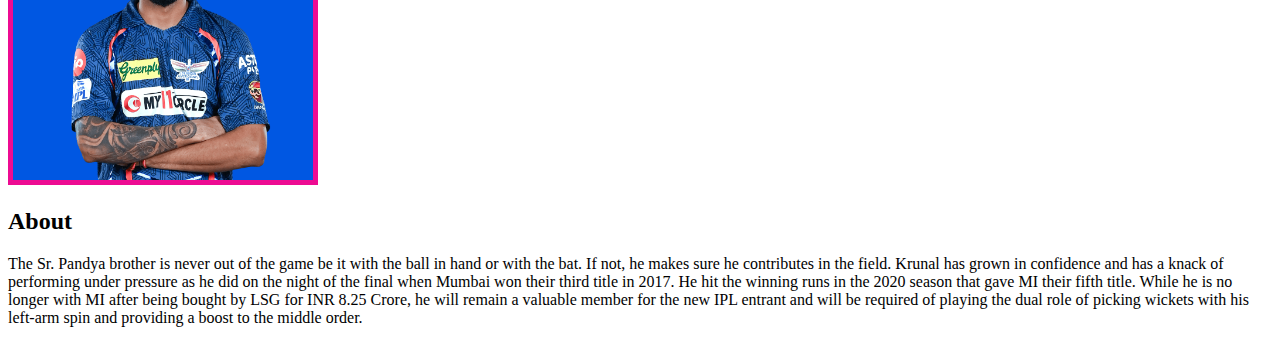
<file: S6-intro to css/lucknow.html>
<!DOCTYPE html>
<html lang="en">
  <head>
    <meta charset="UTF-8" />
    <meta name="viewport" content="width=device-width, initial-scale=1.0" />
    <title>Document</title>
    <link rel="stylesheet" href="style.css">
  </head>
  <body>
    <a href="./index.html">Back</a>
    <h1>Lucknow Super Giants</h1>
    <p>
      Lucknow Super Giants (LSG) are a professional franchise cricket team based
      in Lucknow, Uttar Pradesh that competes in the Indian Premier League
      (IPL). Founded in 2021, the team plays its home matches at the BRSABV
      Ekana Cricket Stadium in Lucknow. The team is owned by RPSG Group, who
      previously owned the Rising Pune Supergiant franchise between 2016 and
      2017, and is captained by KL Rahul and coached by Justin Langer.
    </p>
    <h2>players of LSG</h2>
    <p>
      Lucknow Super Giants (LSG) are a professional franchise cricket team based
      in Lucknow, Uttar Pradesh that competes in the Indian Premier League
      (IPL). Founded in 2021, the team plays its home matches at the BRSABV
      Ekana Cricket Stadium in Lucknow. The team is owned by RPSG Group, who
      previously owned the Rising Pune Supergiant franchise between 2016 and
      2017, and is captained by KL Rahul and coached by Justin Langer.
    </p>
    <a href="#KL Rahul"><h4>1.KL Rahul</h4></a>
    <a href="#Nicholas Pooran"><h4>2.Nicholas Pooran</h4></a>
    <a href="#Naveen Ul Haq"><h4>3.Naveen Ul Haq</h4></a>
    <a href="#Yash Thakur"><h4>4.Yash Thakur</h4></a>
    <a href="#Ayush Badoni"><h4>5.Ayush Badoni</h4></a>
    <a href="#Krunal Pandya"><h4>6.Krunal Pandya</h4></a>

    <h2 id="KL Rahul">1.KL Rahul</h2>
    <img id="rahul" src="./images/lucknow/rahul.png" />
    <h2>About</h2>
    <p>
      The fans of Lucknow Super Giants - the newest franchise in the IPL – will
      pin their hopes on this man as the team looks to set the ball rolling and
      make their mark in their maiden IPL season. LSG picked KL Rahul – one of
      the finest - batters of the modern era to the board via draft and made him
      their captain. While Rahul, who was earlier leading Punjab Kings, will
      have a new set of players at his disposal, he will be out to lead from the
      front and bring the best out of his new teammates. KL Rahul has over 3200
      IPL runs to his name and his run-tally from the last four seasons (recent
      first) read: 626, 670, 593 and 659. The stylish yet destructive
      right-hander also holds the record for the highest individual score by an
      Indian batsman in the IPL. He has been a pillar for the Indian team across
      formats and it will not be any different when he sets foot on the field
      for LSG.
    </p>
    <h2 id="Nicholas Pooran">2.Nicholas Pooran</h2>
    <img id="Nicholas" src="./images/lucknow/nicholos.png" />
    <h2>About</h2>
    <p>
      An attractive batter, a clean striker of the cricket ball and someone who
      is an able wicketkeeper. Nicholas Pooran generated a bidding war at the
      players auction and made his way to LSG, who shelled out a whopping INR 16
      Crore to have him on board. The left-handed batter from West Indies has so
      far played 47 IPL games and has over 900 runs with a strike rate over 150.
      His addition to the LSG unit will add more firepower to the team's batting
      unit.
    </p>
    <h2 id="Naveen Ul Haq">3.Naveen Ul Haq</h2>
    <img id="naveen" src="./images/lucknow/naveen.png" />
    <h2>About</h2>
    <p>
      LSG brought Naveen Ul Haq on board, spending INR 50 Lakh. The Afghanistan
      bowler is just 23-years-old but has a bagful of T20 experience, having
      played 132 T20s and scalping 160 wickets. He will be looking to shine in
      his maiden IPL season.
    </p>
    <h2 id="Yash Thakur">4.Yash Thakur</h2>
    <img id="yash" src="./images/lucknow/yash.png" />
    <h2>About</h2>
    <p>
      LSG brought the young Vidarbha pacer on board for INR 45 Lakh. Yash is yet
      to make his IPL debut but has played 37 T20s, scalping 55 wickets. He will
      be looking forward to making an impact with the ball in the upcoming
      edition of the TATA IPL.
    </p>
    <h2 id="Ayush Badoni">5.Ayush Badoni</h2>
    <img id="ayush" src="./images/lucknow/ayush.png" />
    <h2>About</h2>
    <p>
      The youngster was brought on board by LSG for INR 20 Lac during the TATA
      IPL 2022 auction. While he does not have a lot of experience, Ayush Badoni
      will be keen to make the most of his time at the franchise and learn from
      some of the finest of the game.
    </p>
    <h2 id="Krunal Pandya">6.Krunal Pandya</h2>
    <img id="krunal" src="./images/lucknow/krunal.png" />
    <h2>About</h2>
    <p>
      The Sr. Pandya brother is never out of the game be it with the ball in
      hand or with the bat. If not, he makes sure he contributes in the field.
      Krunal has grown in confidence and has a knack of performing under
      pressure as he did on the night of the final when Mumbai won their third
      title in 2017. He hit the winning runs in the 2020 season that gave MI
      their fifth title. While he is no longer with MI after being bought by LSG
      for INR 8.25 Crore, he will remain a valuable member for the new IPL
      entrant and will be required of playing the dual role of picking wickets
      with his left-arm spin and providing a boost to the middle order.
    </p>
  </body>
</html>
</file>
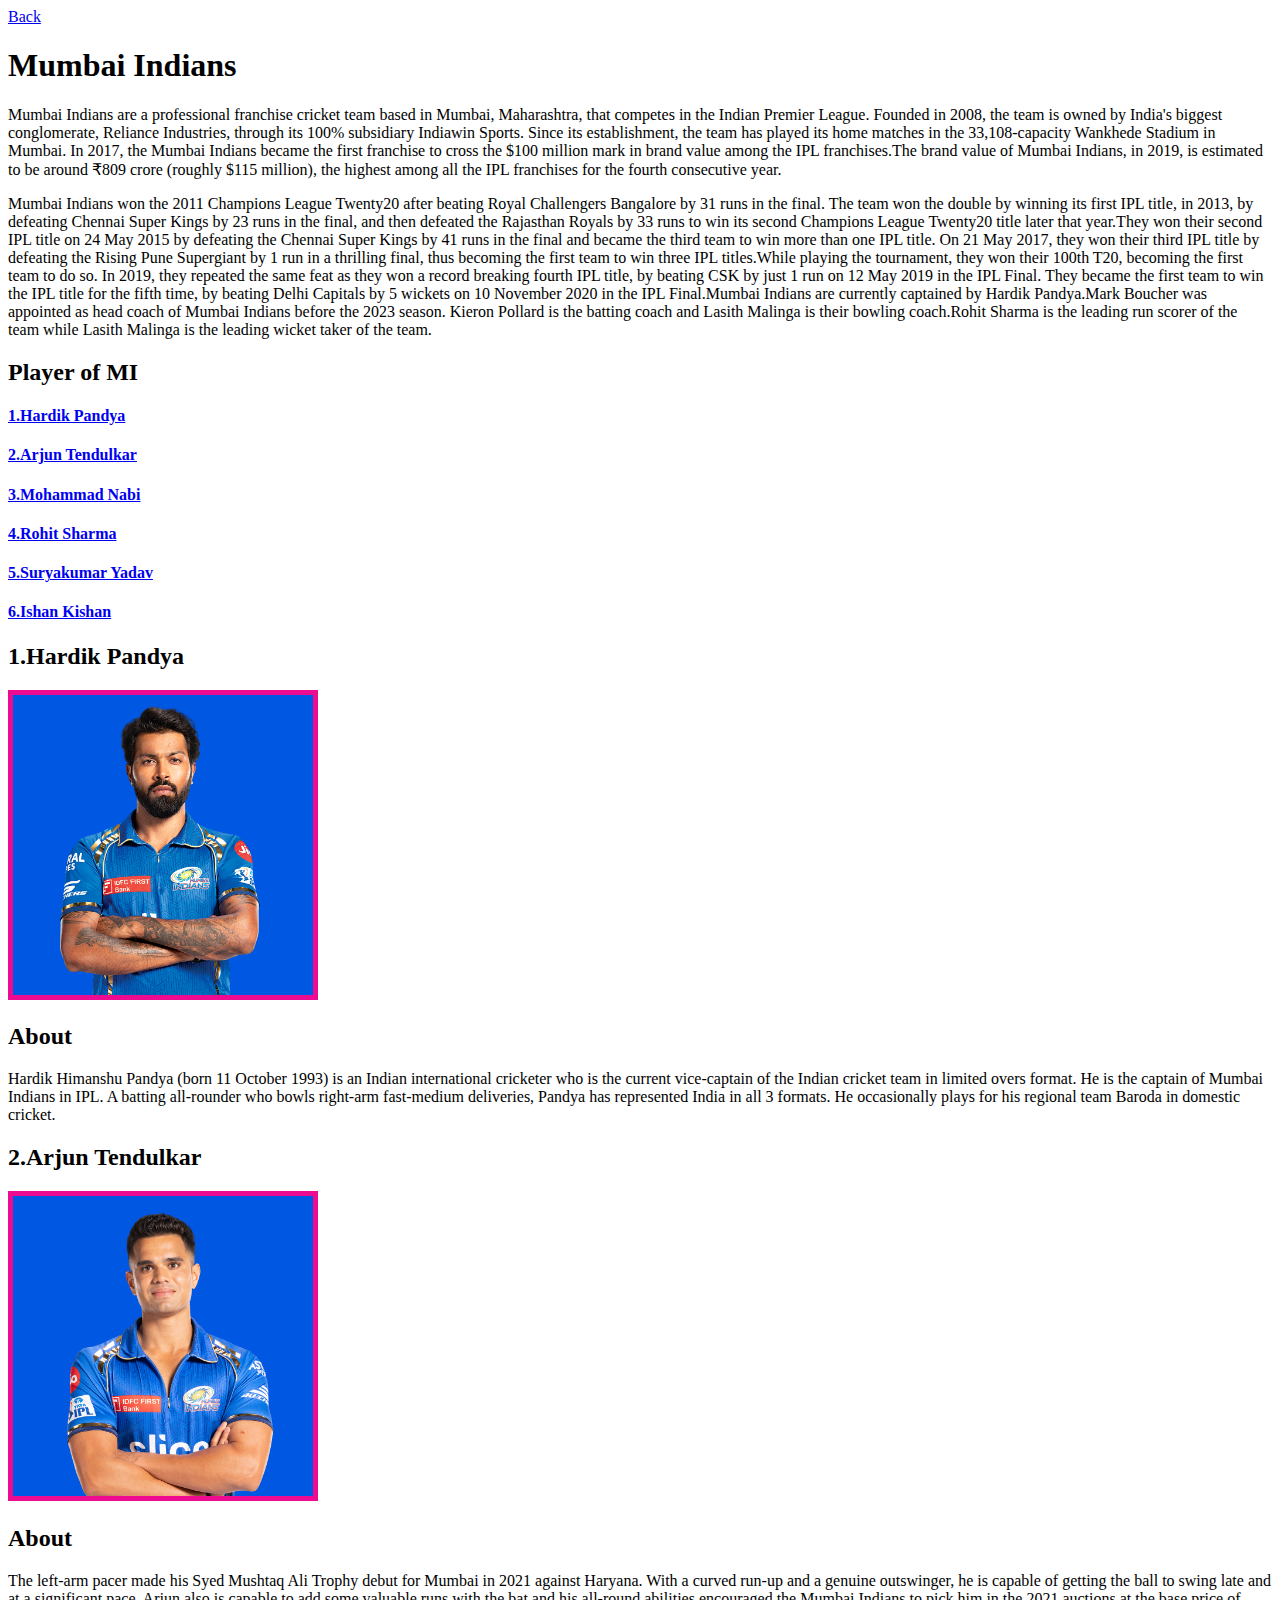
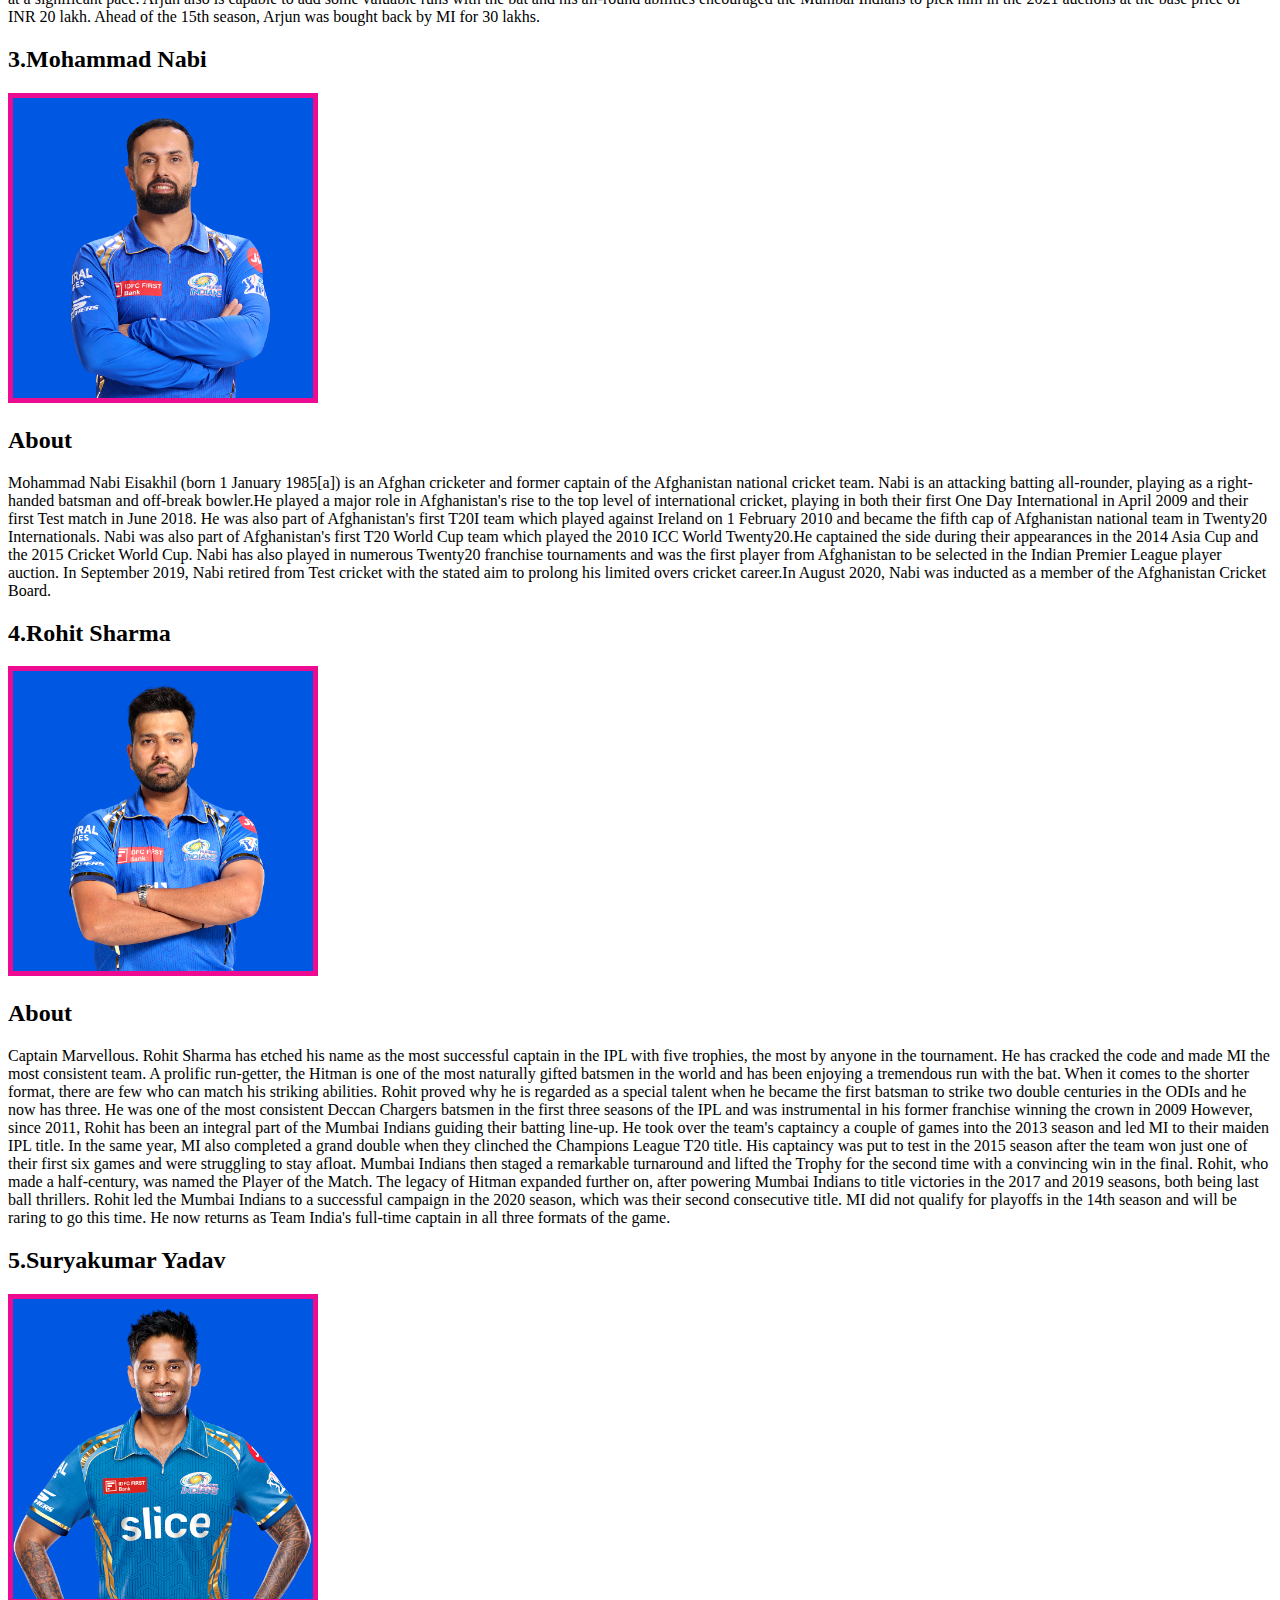
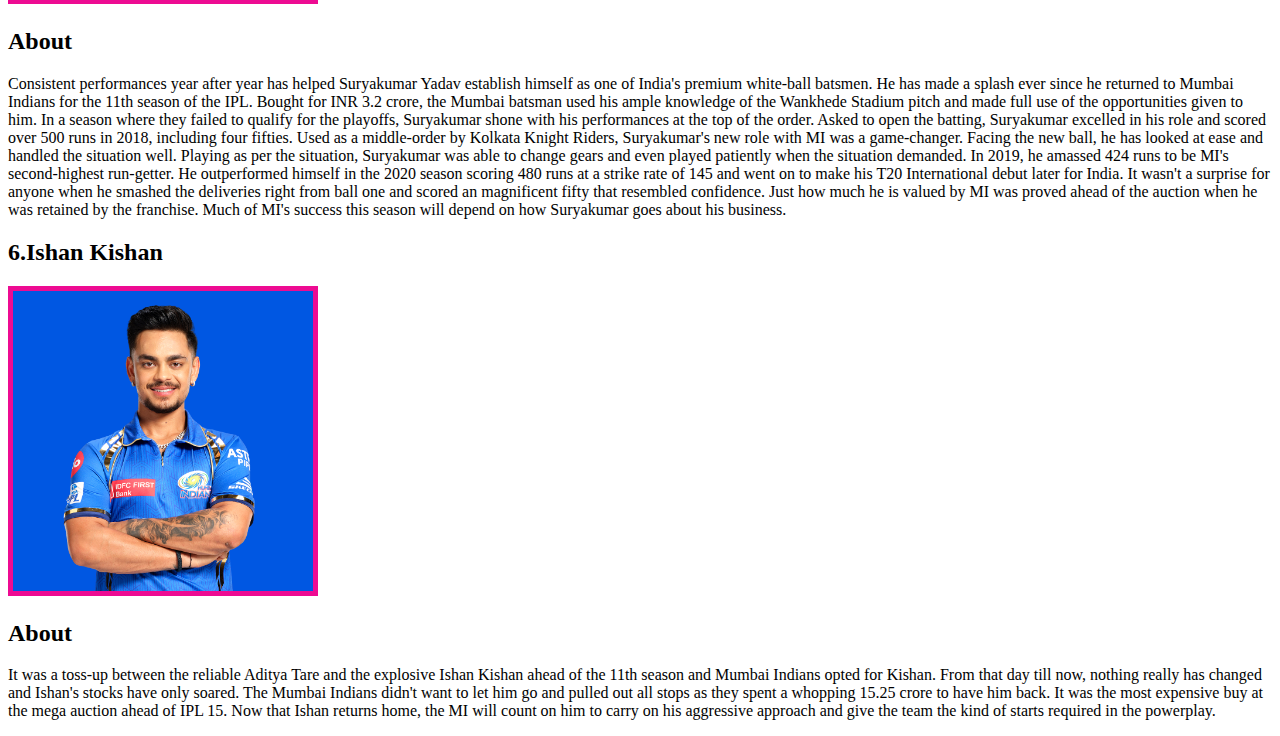
<file: S6-intro to css/mumbai.html>
<!DOCTYPE html>
<html lang="en">
  <head>
    <meta charset="UTF-8" />
    <meta name="viewport" content="width=device-width, initial-scale=1.0" />
    <title>Document</title>
    <link rel="stylesheet" href="style.css">
  </head>
  <body>
    <a href="./index.html">Back</a>
    <h1>Mumbai Indians</h1>
    <p>
      Mumbai Indians are a professional franchise cricket team based in Mumbai,
      Maharashtra, that competes in the Indian Premier League. Founded in 2008,
      the team is owned by India's biggest conglomerate, Reliance Industries,
      through its 100% subsidiary Indiawin Sports. Since its establishment, the
      team has played its home matches in the 33,108-capacity Wankhede Stadium
      in Mumbai. In 2017, the Mumbai Indians became the first franchise to cross
      the $100 million mark in brand value among the IPL franchises.The brand
      value of Mumbai Indians, in 2019, is estimated to be around ₹809 crore
      (roughly $115 million), the highest among all the IPL franchises for the
      fourth consecutive year.
    </p>
    <p>
      Mumbai Indians won the 2011 Champions League Twenty20 after beating Royal
      Challengers Bangalore by 31 runs in the final. The team won the double by
      winning its first IPL title, in 2013, by defeating Chennai Super Kings by
      23 runs in the final, and then defeated the Rajasthan Royals by 33 runs to
      win its second Champions League Twenty20 title later that year.They won
      their second IPL title on 24 May 2015 by defeating the Chennai Super Kings
      by 41 runs in the final and became the third team to win more than one IPL
      title. On 21 May 2017, they won their third IPL title by defeating the
      Rising Pune Supergiant by 1 run in a thrilling final, thus becoming the
      first team to win three IPL titles.While playing the tournament, they won
      their 100th T20, becoming the first team to do so. In 2019, they repeated
      the same feat as they won a record breaking fourth IPL title, by beating
      CSK by just 1 run on 12 May 2019 in the IPL Final. They became the first
      team to win the IPL title for the fifth time, by beating Delhi Capitals by
      5 wickets on 10 November 2020 in the IPL Final.Mumbai Indians are
      currently captained by Hardik Pandya.Mark Boucher was appointed as head
      coach of Mumbai Indians before the 2023 season. Kieron Pollard is the
      batting coach and Lasith Malinga is their bowling coach.Rohit Sharma is
      the leading run scorer of the team while Lasith Malinga is the leading
      wicket taker of the team.
    </p>
    <h2>Player of MI</h2>
    <a href="#Hardik Pandya"><h4>1.Hardik Pandya</h4></a>
    <a href="#Arjun Tendulkar"><h4>2.Arjun Tendulkar</h4></a>
    <a href="#Mohammad Nabi"><h4>3.Mohammad Nabi</h4></a>
    <a href="#Rohit Sharma"><h4>4.Rohit Sharma</h4></a>
    <a href="#Suryakumar Yadav"><h4>5.Suryakumar Yadav</h4></a>
    <a href="#Ishan Kishan"><h4>6.Ishan Kishan</h4></a>

    <h2 id="Hardik Pandya">1.Hardik Pandya</h2>
    <img id="hardik" src="./images/mumbai/hardik.png" />
    <h2>About</h2>
    <p>
      Hardik Himanshu Pandya (born 11 October 1993) is an Indian international
      cricketer who is the current vice-captain of the Indian cricket team in
      limited overs format. He is the captain of Mumbai Indians in IPL. A
      batting all-rounder who bowls right-arm fast-medium deliveries, Pandya has
      represented India in all 3 formats. He occasionally plays for his regional
      team Baroda in domestic cricket.
    </p>
    <h2 id="Arjun Tendulkar">2.Arjun Tendulkar</h2>
    <img id="arjun" src="./images/mumbai/arjun.png" />
    <h2>About</h2>
    <p>
      The left-arm pacer made his Syed Mushtaq Ali Trophy debut for Mumbai in
      2021 against Haryana. With a curved run-up and a genuine outswinger, he is
      capable of getting the ball to swing late and at a significant pace. Arjun
      also is capable to add some valuable runs with the bat and his all-round
      abilities encouraged the Mumbai Indians to pick him in the 2021 auctions
      at the base price of INR 20 lakh. Ahead of the 15th season, Arjun was
      bought back by MI for 30 lakhs.
    </p>
    <h2 id="Mohammad Nabi">3.Mohammad Nabi</h2>
    <img id="nabi" src="./images/mumbai/nabi.png" />
    <h2>About</h2>
    <p>
      Mohammad Nabi Eisakhil (born 1 January 1985[a]) is an Afghan cricketer and
      former captain of the Afghanistan national cricket team. Nabi is an
      attacking batting all-rounder, playing as a right-handed batsman and
      off-break bowler.He played a major role in Afghanistan's rise to the top
      level of international cricket, playing in both their first One Day
      International in April 2009 and their first Test match in June 2018. He
      was also part of Afghanistan's first T20I team which played against
      Ireland on 1 February 2010 and became the fifth cap of Afghanistan
      national team in Twenty20 Internationals. Nabi was also part of
      Afghanistan's first T20 World Cup team which played the 2010 ICC World
      Twenty20.He captained the side during their appearances in the 2014 Asia
      Cup and the 2015 Cricket World Cup. Nabi has also played in numerous
      Twenty20 franchise tournaments and was the first player from Afghanistan
      to be selected in the Indian Premier League player auction. In September
      2019, Nabi retired from Test cricket with the stated aim to prolong his
      limited overs cricket career.In August 2020, Nabi was inducted as a member
      of the Afghanistan Cricket Board.
    </p>
    <h2 id="Rohit Sharma">4.Rohit Sharma</h2>
    <img id="rohit" src="./images/mumbai/rohit.png" />
    <h2>About</h2>
    <p>
      Captain Marvellous. Rohit Sharma has etched his name as the most
      successful captain in the IPL with five trophies, the most by anyone in
      the tournament. He has cracked the code and made MI the most consistent
      team. A prolific run-getter, the Hitman is one of the most naturally
      gifted batsmen in the world and has been enjoying a tremendous run with
      the bat. When it comes to the shorter format, there are few who can match
      his striking abilities. Rohit proved why he is regarded as a special
      talent when he became the first batsman to strike two double centuries in
      the ODIs and he now has three. He was one of the most consistent Deccan
      Chargers batsmen in the first three seasons of the IPL and was
      instrumental in his former franchise winning the crown in 2009 However,
      since 2011, Rohit has been an integral part of the Mumbai Indians guiding
      their batting line-up. He took over the team's captaincy a couple of games
      into the 2013 season and led MI to their maiden IPL title. In the same
      year, MI also completed a grand double when they clinched the Champions
      League T20 title. His captaincy was put to test in the 2015 season after
      the team won just one of their first six games and were struggling to stay
      afloat. Mumbai Indians then staged a remarkable turnaround and lifted the
      Trophy for the second time with a convincing win in the final. Rohit, who
      made a half-century, was named the Player of the Match. The legacy of
      Hitman expanded further on, after powering Mumbai Indians to title
      victories in the 2017 and 2019 seasons, both being last ball thrillers.
      Rohit led the Mumbai Indians to a successful campaign in the 2020 season,
      which was their second consecutive title. MI did not qualify for playoffs
      in the 14th season and will be raring to go this time. He now returns as
      Team India's full-time captain in all three formats of the game.
    </p>
    <h2 id="Suryakumar Yadav">5.Suryakumar Yadav</h2>
    <img id="surya" src="./images/mumbai/surya.png" />
    <h2>About</h2>
    <p>
      Consistent performances year after year has helped Suryakumar Yadav
      establish himself as one of India's premium white-ball batsmen. He has
      made a splash ever since he returned to Mumbai Indians for the 11th season
      of the IPL. Bought for INR 3.2 crore, the Mumbai batsman used his ample
      knowledge of the Wankhede Stadium pitch and made full use of the
      opportunities given to him. In a season where they failed to qualify for
      the playoffs, Suryakumar shone with his performances at the top of the
      order. Asked to open the batting, Suryakumar excelled in his role and
      scored over 500 runs in 2018, including four fifties. Used as a
      middle-order by Kolkata Knight Riders, Suryakumar's new role with MI was a
      game-changer. Facing the new ball, he has looked at ease and handled the
      situation well. Playing as per the situation, Suryakumar was able to
      change gears and even played patiently when the situation demanded. In
      2019, he amassed 424 runs to be MI's second-highest run-getter. He
      outperformed himself in the 2020 season scoring 480 runs at a strike rate
      of 145 and went on to make his T20 International debut later for India. It
      wasn't a surprise for anyone when he smashed the deliveries right from
      ball one and scored an magnificent fifty that resembled confidence. Just
      how much he is valued by MI was proved ahead of the auction when he was
      retained by the franchise. Much of MI's success this season will depend on
      how Suryakumar goes about his business.
    </p>
    <h2 id="Ishan Kishan">6.Ishan Kishan</h2>
    <img id="ishan" src="./images/mumbai/ishan.png" />
    <h2>About</h2>
    <p>
      It was a toss-up between the reliable Aditya Tare and the explosive Ishan
      Kishan ahead of the 11th season and Mumbai Indians opted for Kishan. From
      that day till now, nothing really has changed and Ishan's stocks have only
      soared. The Mumbai Indians didn't want to let him go and pulled out all
      stops as they spent a whopping 15.25 crore to have him back. It was the
      most expensive buy at the mega auction ahead of IPL 15. Now that Ishan
      returns home, the MI will count on him to carry on his aggressive approach
      and give the team the kind of starts required in the powerplay.
    </p>
  </body>
</html>
</file>
<file: S6-intro to css/style.css>
#table,tr,td,th{
    border: 1px solid black;
    border-collapse: collapse;
}
#title{
    font-family:Georgia, 'Times New Roman', Times, serif;
}
#teams{
    font-family: Georgia, 'Times New Roman', Times, serif;
}
#format{
    font-family: Georgia, 'Times New Roman', Times, serif;
}
#virat{
    width: 300px;
    border: 5px solid blue;
    background-color: maroon;
}
#faf{
    width: 300px;
    border: 5px solid blue;
    background-color: maroon;
}
#anuj{
    width: 300px;
    border: 5px solid blue;
    background-color: maroon;
}
#dinesh{
    width: 300px;
    border: 5px solid blue;
    background-color: maroon;
}
#saurav{
    width: 300px;
    border: 5px solid blue;
    background-color: maroon;
}
#will{
    width: 300px;
    border: 5px solid blue;
    background-color: maroon;
}
#ruturaj{
    width: 300px;
    border: 5px solid orangered;
    background-color: rgb(237, 237, 45);
}
#deepak{
    width: 300px;
    border: 5px solid orangered;
    background-color: rgb(237, 237, 45);
}
#shivam{
    width: 300px;
    border: 5px solid orangered;
    background-color: rgb(237, 237, 45);
}
#ravindra{
    width: 300px;
    border: 5px solid orangered;
    background-color: rgb(237, 237, 45);
}
#dhoni{
    width: 300px;
    border: 5px solid orangered;
    background-color: rgb(237, 237, 45);
}
#devon{
    width: 300px;
    border: 5px solid orangered;
    background-color: rgb(237, 237, 45);
}
#rishabh{
    width: 300px;
    border: 5px solid red;
    background-color: #2561AE;
}
#david{
    width: 300px;
    border: 5px solid red;
    background-color: #2561AE;
}
#prithvi{
    width: 300px;
    border: 5px solid red;
    background-color: #2561AE;
}
#kuldeep{
    width: 300px;
    border: 5px solid red;
    background-color: #2561AE;
}
#yash{
    width: 300px;
    border: 5px solid red;
    background-color: #2561AE;
}
#tristan{
    width: 300px;
    border: 5px solid red;
    background-color: #2561AE;
}
#rashid{
    width: 300px;
    border: 5px solid red;
    background-color: navy;
}
#darshan{
    width: 300px;
    border: 5px solid red;
    background-color: navy;
}
#vijay{
    width: 300px;
    border: 5px solid red;
    background-color: navy;
}
#shami{
    width: 300px;
    border: 5px solid red;
    background-color: navy;
}
#david{
    width: 300px;
    border: 5px solid red;
    background-color: navy;
}
#shubman{
    width: 300px;
    border: 5px solid red;
    background-color: navy;
}
#Phillips{
    width: 300px;
    border: 5px solid green;
    background-color: orangered;
}
#upendra{
    width: 300px;
    border: 5px solid green;
    background-color: orangered;
}
#abhisek{
    width: 300px;
    border: 5px solid green;
    background-color: orangered;
}
#sundar{
    width: 300px;
    border: 5px solid green;
    background-color: orangered;
}
#bhuvn{
    width: 300px;
    border: 5px solid green;
    background-color: orangered;
}
#pat{
    width: 300px;
    border: 5px solid green;
    background-color: orangered;
}
#shreyas{
    width: 300px;
    border: 5px solid rgb(237, 11, 146);
    background-color: purple;
}
#rinku{
    width: 300px;
    border: 5px solid rgb(237, 11, 146);
    background-color: purple;
}
#manish{
    width: 300px;
    border: 5px solid rgb(237, 11, 146);
    background-color: purple;
}
#russell{
    width: 300px;
    border: 5px solid rgb(237, 11, 146);
    background-color: purple;
}
#varun{
    width: 300px;
    border: 5px solid rgb(237, 11, 146);
    background-color: purple;
}
#sunil{
    width: 300px;
    border: 5px solid rgb(237, 11, 146);
    background-color: purple;
}
#rahul{
    width: 300px;
    border: 5px solid rgb(237, 11, 146);
    background-color: #0057E2;
}
#Nicholas{
    width: 300px;
    border: 5px solid rgb(237, 11, 146);
    background-color: #0057E2;
}
#naveen{
    width: 300px;
    border: 5px solid rgb(237, 11, 146);
    background-color: #0057E2;
}
#yash{
    width: 300px;
    border: 5px solid rgb(237, 11, 146);
    background-color: #0057E2;
}
#ayush{
    width: 300px;
    border: 5px solid rgb(237, 11, 146);
    background-color: #0057E2;
}
#krunal{
    width: 300px;
    border: 5px solid rgb(237, 11, 146);
    background-color: #0057E2;
}
#hardik{width: 300px;
    border: 5px solid rgb(237, 11, 146);
    background-color: #0057E2;
}
#arjun{
    width: 300px;
    border: 5px solid rgb(237, 11, 146);
    background-color: #0057E2;
}
#nabi{
    width: 300px;
    border: 5px solid rgb(237, 11, 146);
    background-color: #0057E2;
}
#rohit{
    width: 300px;
    border: 5px solid rgb(237, 11, 146);
    background-color: #0057E2;
}
#surya{
    width: 300px;
    border: 5px solid rgb(237, 11, 146);
    background-color: #0057E2;
}
#ishan{
    width: 300px;
    border: 5px solid rgb(237, 11, 146);
    background-color: #0057E2;
}
</file>
